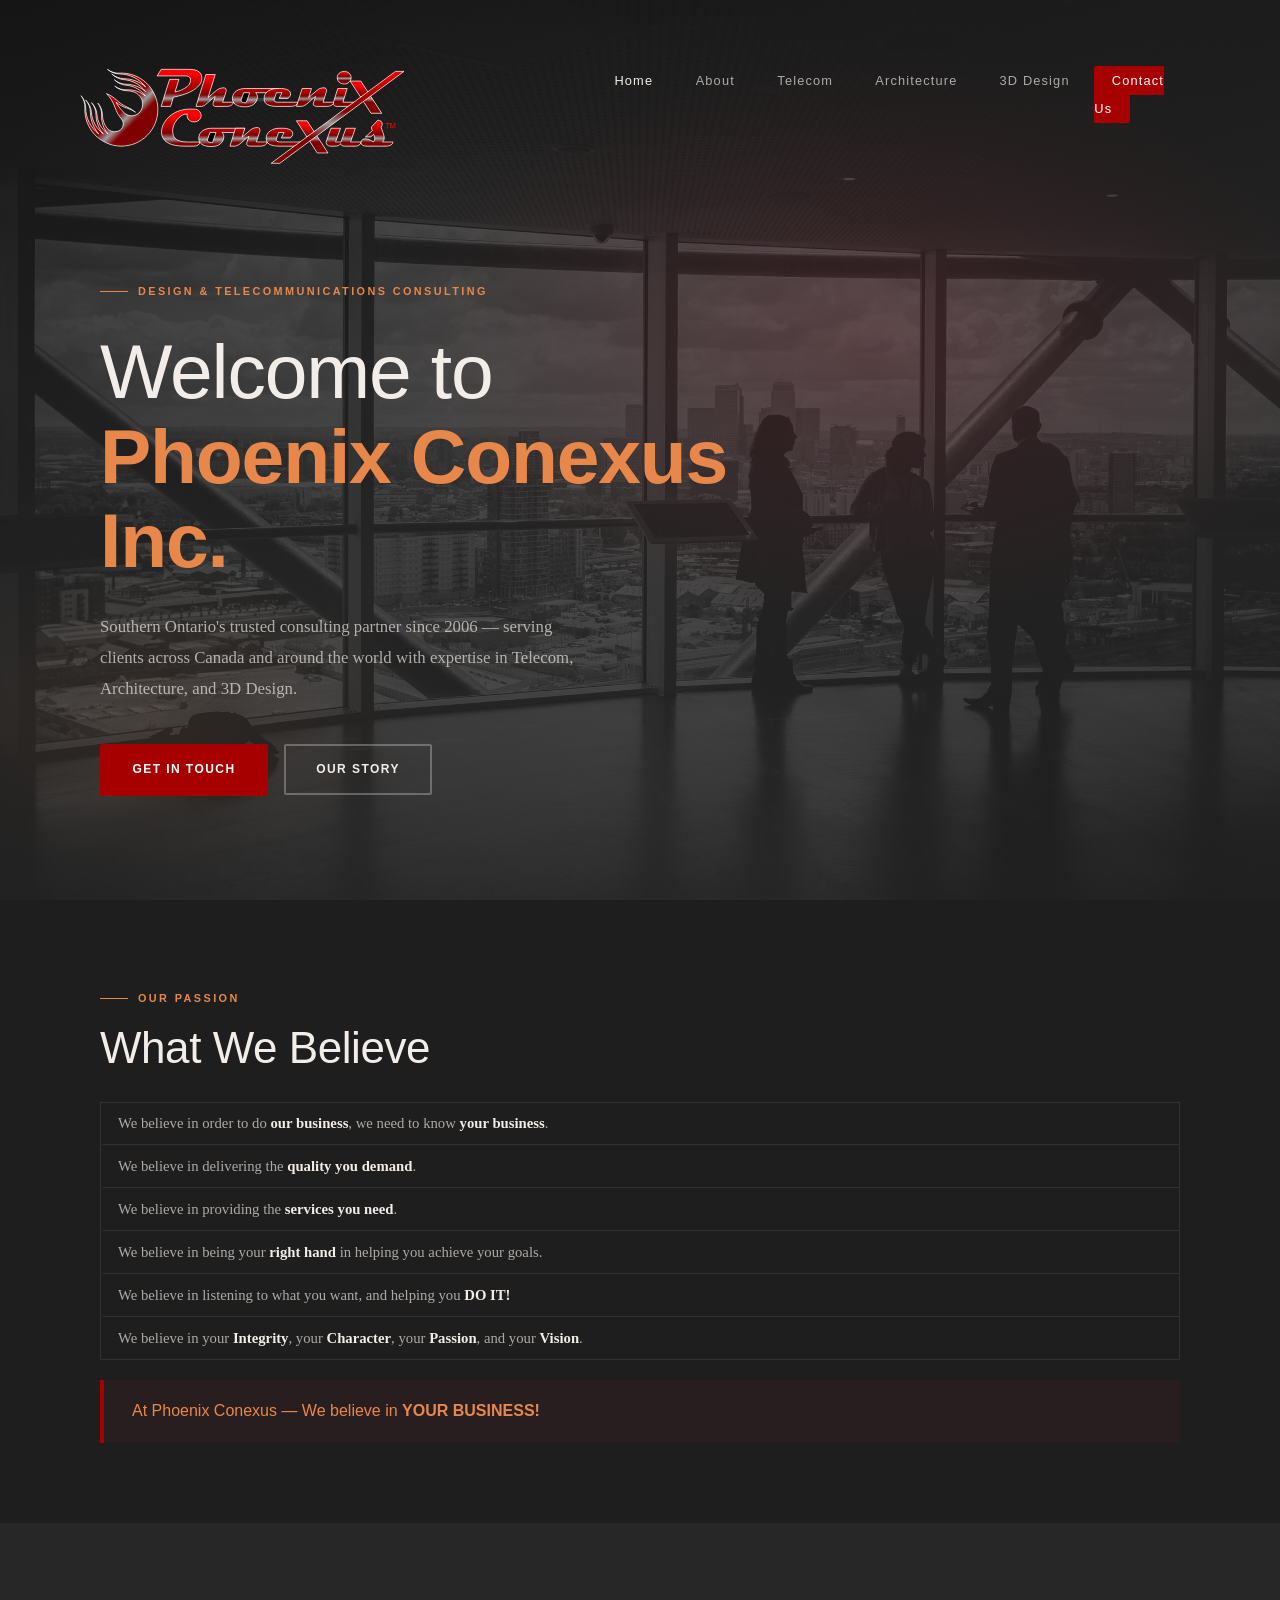
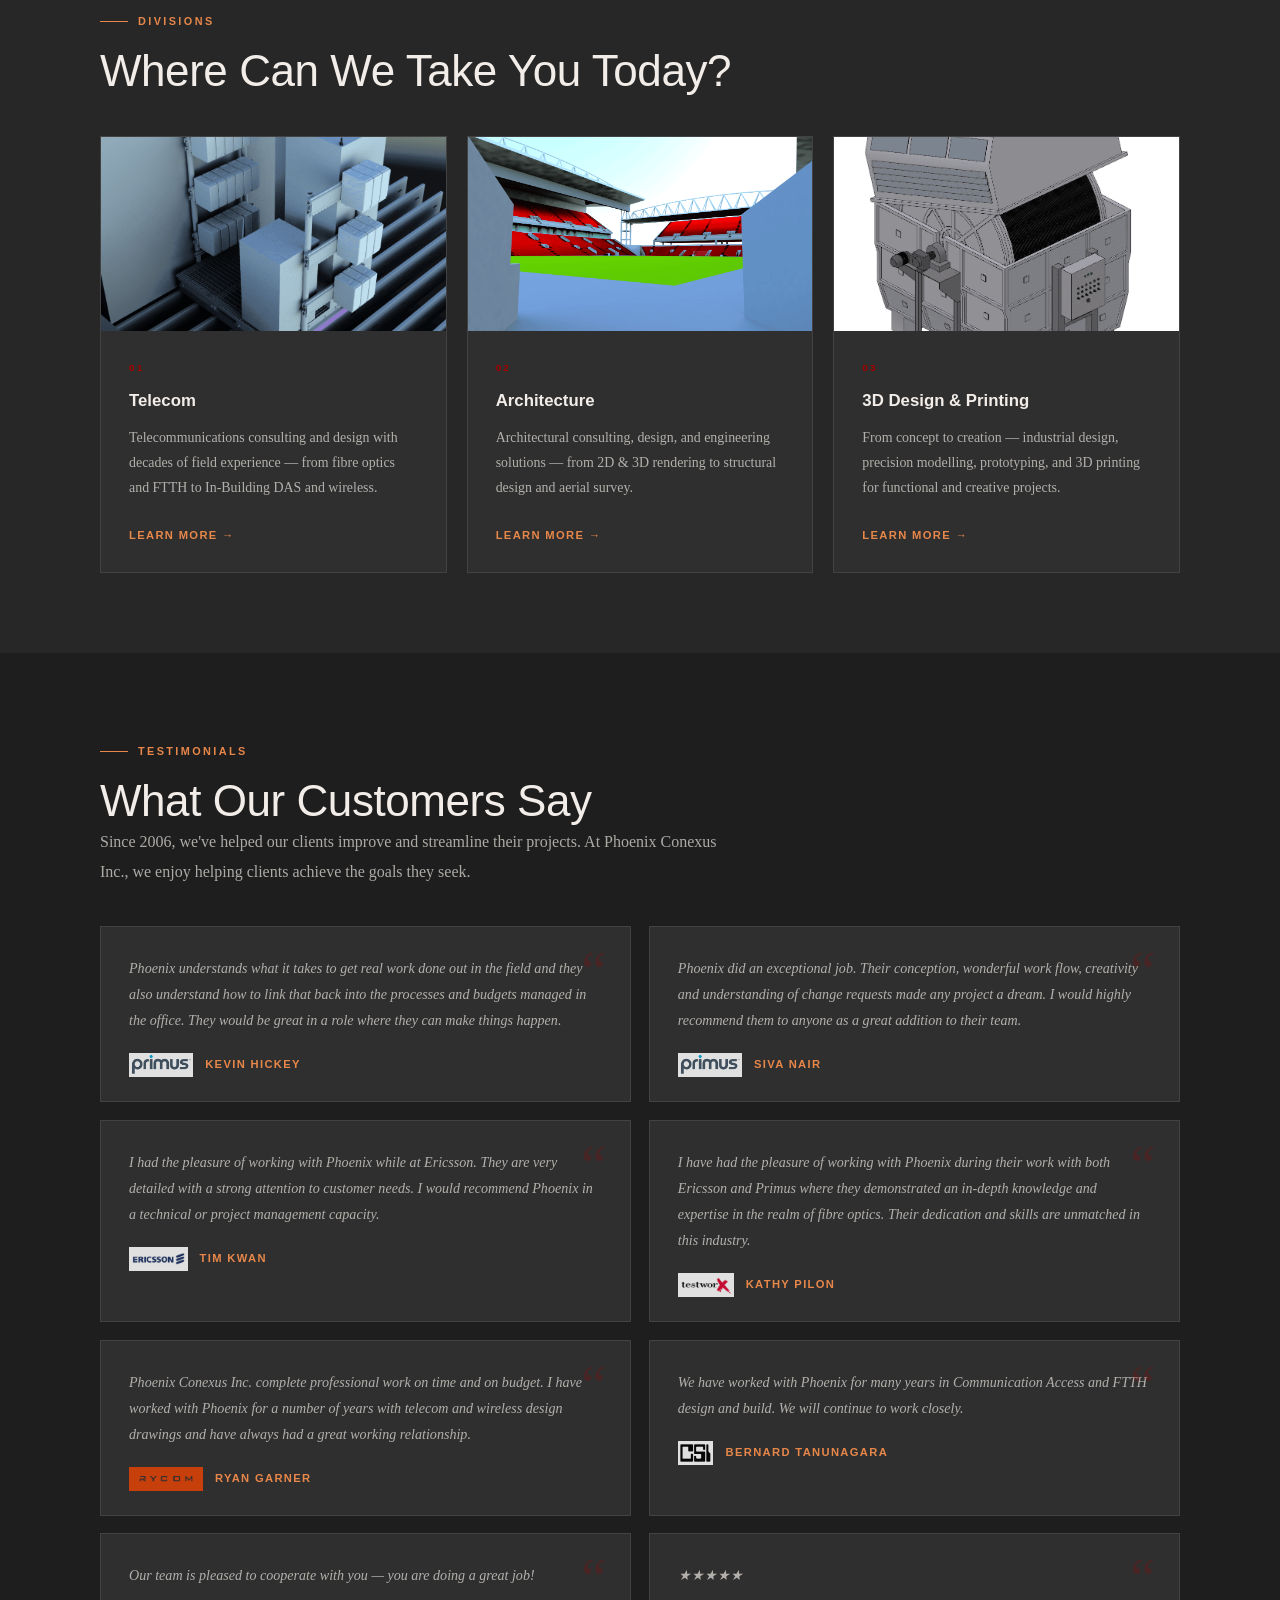
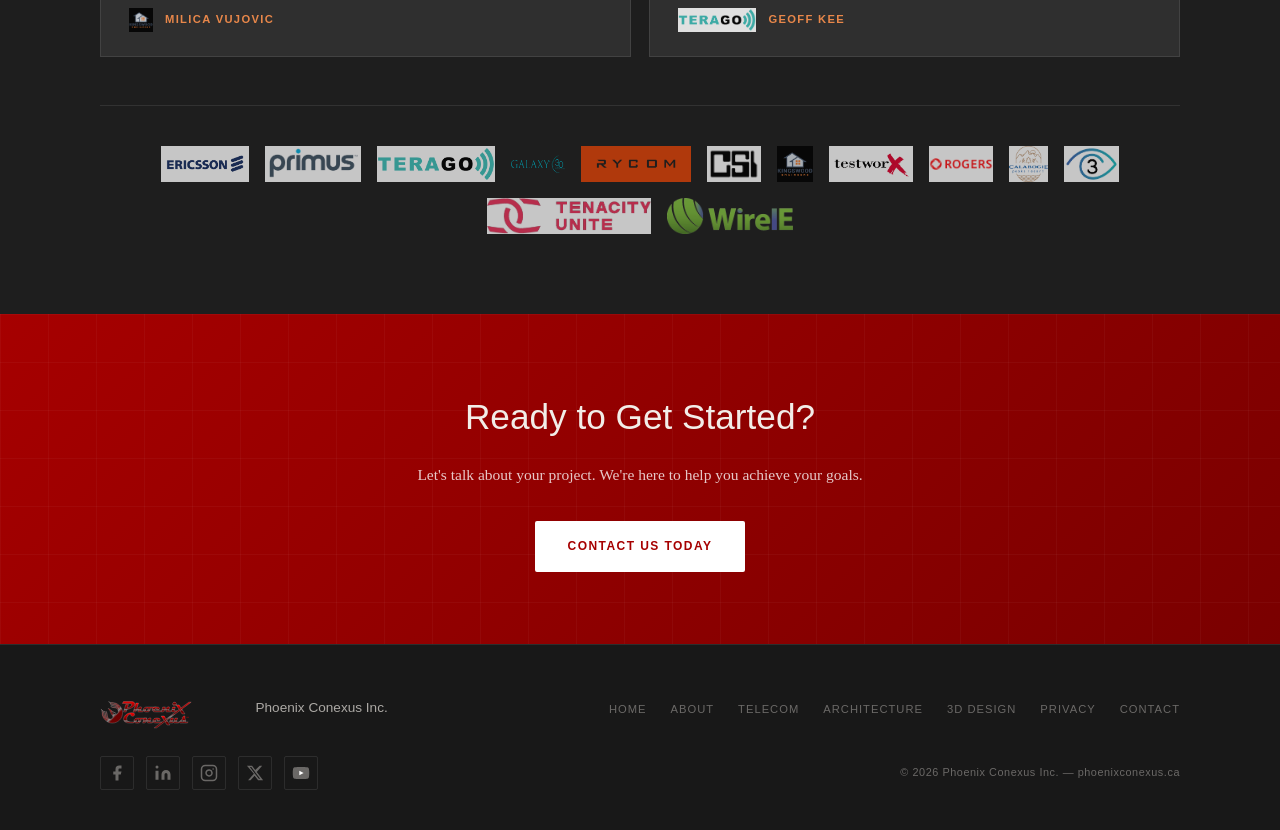
<file: index.html>
<!DOCTYPE html>
<html lang="en">
<head>
  <meta charset="UTF-8">
  <meta name="viewport" content="width=device-width, initial-scale=1.0">
  <title>Home — Phoenix Conexus Inc.</title>
  <meta name="description" content="Phoenix Conexus Inc. — Design & Telecommunications Consulting based in Southern Ontario. Serving clients across Canada and around the world since 2006.">
  <link rel="canonical" href="https://phoenixconexus.ca/">
  <!-- Open Graph -->
  <meta property="og:type"        content="website">
  <meta property="og:url"         content="https://phoenixconexus.ca/">
  <meta property="og:title"       content="Home — Phoenix Conexus Inc.">
  <meta property="og:description" content="Phoenix Conexus Inc. — Design & Telecommunications Consulting based in Southern Ontario. Serving clients across Canada and around the world since 2006.">
  <meta property="og:image"       content="https://phoenixconexus.ca/Graphics/Hero/office-window.jpg">
  <meta property="og:site_name"   content="Phoenix Conexus Inc.">
  <!-- Twitter Card -->
  <meta name="twitter:card"        content="summary_large_image">
  <meta name="twitter:title"       content="Home — Phoenix Conexus Inc.">
  <meta name="twitter:description" content="Phoenix Conexus Inc. — Design & Telecommunications Consulting based in Southern Ontario. Serving clients across Canada and around the world since 2006.">
  <meta name="twitter:image"       content="https://phoenixconexus.ca/Graphics/Hero/office-window.jpg">
  <meta name="robots" content="index, follow">
  <link rel="icon" type="image/png" href="Graphics/Favicon_PhoenixConexus.png">
  <link rel="preconnect" href="https://fonts.googleapis.com">
  <link rel="preconnect" href="https://fonts.gstatic.com" crossorigin>
  <link rel="preload" href="https://fonts.googleapis.com/css2?family=Montserrat:wght@300;400;500;600;700&family=Arvo:ital,wght@0,400;0,700;1,400&display=swap" as="style" onload="this.onload=null;this.rel="stylesheet"">
<noscript><link href="https://fonts.googleapis.com/css2?family=Montserrat:wght@300;400;500;600;700&family=Arvo:ital,wght@0,400;0,700;1,400&display=swap" rel="stylesheet"></noscript>
  <link rel="stylesheet" href="style.css">
  <script async src="https://www.googletagmanager.com/gtag/js?id=G-WYHHS49H1V"></script>
  <script>window.dataLayer=window.dataLayer||[];function gtag(){dataLayer.push(arguments);}gtag('js',new Date());gtag('config','G-WYHHS49H1V');</script>
  <style>
    /* Index-specific nav overrides */
    .nav-inner { padding: 0; max-width: 100%; margin: 0; padding-left: var(--pad); padding-right: var(--pad); }
    .nav-brand { margin-right: auto; }
    .nav-brand img { height: 168px; filter: brightness(1.2); }
    #nav.scrolled .nav-brand img { height: 94px; }
    #nav.scrolled { height: 104px; }
    .nav-inner { overflow: visible; }
    :root { --nav-h: 188px; }
    .nav-links { gap: 0.5rem; margin-left: auto; }
    .nav-links a { font-size: 0.8rem; padding: 0.5rem 1.1rem; letter-spacing: 0.09em; }
    .hero {
      min-height: 100vh;
      display: flex;
      align-items: center;
      position: relative;
      overflow: hidden;
      padding: calc(var(--nav-h) + 70px) var(--pad) 90px;
    }
    .hero-bg {
      position: absolute; inset: 0;
      background:
        radial-gradient(ellipse 65% 55% at 68% 38%, rgba(211,32,52,0.13) 0%, transparent 58%),
        radial-gradient(ellipse 40% 35% at 12% 80%, rgba(232,135,74,0.07) 0%, transparent 50%),
        linear-gradient(165deg, #161616 0%, #272727 55%, #222 100%);
    }
    .hero-bg-img {
      position: absolute; inset: 0;
      background-image: url('Graphics/Hero/office-window.jpg');
      background-size: cover;
      background-position: center;
      opacity: 0.18;
      mix-blend-mode: luminosity;
    }
    .hero-content {
      position: relative;
      max-width: var(--max-w);
      margin: 0 auto;
      width: 100%;
    }
    .hero-tag {
      display: inline-flex;
      align-items: center;
      gap: 10px;
      font-family: 'Montserrat', sans-serif;
      font-size: 0.68rem;
      font-weight: 600;
      letter-spacing: 0.22em;
      text-transform: uppercase;
      color: var(--orange);
      margin-bottom: 1.75rem;
      opacity: 0;
      animation: fadeUp 0.7s 0.15s forwards;
    }
    .hero-tag::before { content:''; width:28px; height:1px; background:var(--orange); }
    .hero-h1 {
      font-family: 'Montserrat', sans-serif;
      font-size: clamp(2.6rem, 6vw, 5rem);
      font-weight: 300;
      line-height: 1.1;
      letter-spacing: -0.015em;
      margin-bottom: 1.75rem;
      max-width: 700px;
      opacity: 0;
      animation: fadeUp 0.7s 0.3s forwards;
    }
    .hero-h1 strong { font-weight:700; color:var(--orange); }
    .hero-body {
      font-size: 1.05rem;
      color: var(--muted);
      max-width: 500px;
      line-height: 1.85;
      margin-bottom: 2.5rem;
      opacity: 0;
      animation: fadeUp 0.7s 0.45s forwards;
    }
    .hero-actions {
      display: flex;
      gap: 1rem;
      flex-wrap: wrap;
      opacity: 0;
      animation: fadeUp 0.7s 0.6s forwards;
    }
  </style>
  <script type="application/ld+json">
  {
    "@context": "https://schema.org",
    "@type": "ProfessionalService",
    "name": "Phoenix Conexus Inc.",
    "url": "https://phoenixconexus.ca",
    "logo": "https://phoenixconexus.ca/Graphics/Logo_PhoenixConexus.svg",
    "description": "Design & Telecommunications Consulting firm based in Southern Ontario, Canada. Three divisions: Telecom, Architecture, and 3D Design & Printing.",
    "foundingDate": "2006",
    "areaServed": ["Canada", "International"],
    "address": {
      "@type": "PostalAddress",
      "addressRegion": "Ontario",
      "addressCountry": "CA"
    },
    "sameAs": [
      "https://www.facebook.com/phoenixconexus",
      "https://www.linkedin.com/company/phoenix-enterprises-inc",
      "https://www.instagram.com/pci.phnx/",
      "https://x.com/gtan2589",
      "https://www.youtube.com/user/PhoenixProEntInc"
    ],
    "hasOfferCatalog": {
      "@type": "OfferCatalog",
      "name": "Consulting Services",
      "itemListElement": [
        {"@type": "Offer", "itemOffered": {"@type": "Service", "name": "Telecommunications Consulting"}},
        {"@type": "Offer", "itemOffered": {"@type": "Service", "name": "Architectural Consulting"}},
        {"@type": "Offer", "itemOffered": {"@type": "Service", "name": "3D Design & Printing"}}
      ]
    }
  }
  </script>
</head>
<body>

<nav id="nav">
  <div class="nav-inner">
    <a href="index.html" class="nav-brand">
      <img src="Graphics/Logo_PhoenixConexus.svg" alt="Phoenix Conexus Inc.">
    </a>
    <ul class="nav-links" id="navLinks">
      <li><a href="index.html" class="active">Home</a></li>
      <li><a href="about.html">About</a></li>
      <li><a href="telecom.html">Telecom</a></li>
      <li><a href="architecture.html">Architecture</a></li>
      <li><a href="3d-design.html">3D Design</a></li>
      <li class="cta"><a href="contact.html">Contact Us</a></li>
    </ul>
    <button class="nav-burger" id="burger" aria-label="Menu"><span></span><span></span><span></span></button>
  </div>
</nav>

<!-- HERO -->
<div class="hero">
  <div class="hero-bg"></div>
  <div class="hero-bg-img"></div>
  <div class="hero-content">
    <div class="hero-tag">Design &amp; Telecommunications Consulting</div>
    <h1 class="hero-h1">Welcome to<br><strong>Phoenix Conexus Inc.</strong></h1>
    <p class="hero-body">Southern Ontario's trusted consulting partner since 2006 — serving clients across Canada and around the world with expertise in Telecom, Architecture, and 3D Design.</p>
    <div class="hero-actions">
      <a href="contact.html" class="btn btn-red">Get In Touch</a>
      <a href="about.html" class="btn btn-ghost">Our Story</a>
    </div>
  </div>
</div>

<!-- OUR PASSION -->
<section class="section section-alt">
  <div class="section-inner">
    <div class="label reveal">Our Passion</div>
    <h2 class="heading reveal" style="margin-bottom:1.75rem;">What We Believe</h2>
    <div class="reveal">
      <div class="beliefs-grid" style="grid-template-columns:1fr;">
        <div class="belief" style="padding:0.55rem 0.875rem; border-right:none; border-bottom:1px solid var(--border);"><p>We believe in order to do <strong>our business</strong>, we need to know <strong>your business</strong>.</p></div>
        <div class="belief" style="padding:0.55rem 0.875rem; border-right:none; border-bottom:1px solid var(--border);"><p>We believe in delivering the <strong>quality you demand</strong>.</p></div>
        <div class="belief" style="padding:0.55rem 0.875rem; border-right:none; border-bottom:1px solid var(--border);"><p>We believe in providing the <strong>services you need</strong>.</p></div>
        <div class="belief" style="padding:0.55rem 0.875rem; border-right:none; border-bottom:1px solid var(--border);"><p>We believe in being your <strong>right hand</strong> in helping you achieve your goals.</p></div>
        <div class="belief" style="padding:0.55rem 0.875rem; border-right:none; border-bottom:1px solid var(--border);"><p>We believe in listening to what you want, and helping you <strong>DO IT!</strong></p></div>
        <div class="belief" style="padding:0.55rem 0.875rem; border-right:none; border-bottom:none;"><p>We believe in your <strong>Integrity</strong>, your <strong>Character</strong>, your <strong>Passion</strong>, and your <strong>Vision</strong>.</p></div>
      </div>
      <div class="belief-tagline">At Phoenix Conexus — We believe in <strong>YOUR BUSINESS!</strong></div>
    </div>
  </div>
</section>

<!-- DIVISIONS -->
<section class="section">
  <div class="section-inner">
    <div class="label reveal">Divisions</div>
    <h2 class="heading reveal">Where Can We Take You Today?</h2>
    <div class="services-grid">
      <a href="telecom.html" class="scard reveal">
        <div class="scard-img">
          <img src="Graphics/Home/Telecom_Title_Rack2.png" alt="Telecom Division">
        </div>
        <div class="scard-body">
          <div class="scard-num">01</div>
          <div class="scard-title">Telecom</div>
          <p class="scard-desc">Telecommunications consulting and design with decades of field experience — from fibre optics and FTTH to In-Building DAS and wireless.</p>
          <span class="scard-link">Learn More →</span>
        </div>
      </a>
      <a href="architecture.html" class="scard reveal">
        <div class="scard-img">
          <img src="Graphics/Home/Architecture_Title_BMO-3D-5-png.png" alt="Architecture Division">
        </div>
        <div class="scard-body">
          <div class="scard-num">02</div>
          <div class="scard-title">Architecture</div>
          <p class="scard-desc">Architectural consulting, design, and engineering solutions — from 2D & 3D rendering to structural design and aerial survey.</p>
          <span class="scard-link">Learn More →</span>
        </div>
      </a>
      <a href="3d-design.html" class="scard reveal">
        <div class="scard-img">
          <img src="Graphics/Home/3D Design_Title_Miranda.png" alt="3D Design Division">
        </div>
        <div class="scard-body">
          <div class="scard-num">03</div>
          <div class="scard-title">3D Design &amp; Printing</div>
          <p class="scard-desc">From concept to creation — industrial design, precision modelling, prototyping, and 3D printing for functional and creative projects.</p>
          <span class="scard-link">Learn More →</span>
        </div>
      </a>
    </div>
  </div>
</section>

<!-- TESTIMONIALS -->
<section class="section section-alt">
  <div class="section-inner">
    <div class="label reveal">Testimonials</div>
    <h2 class="heading reveal">What Our Customers Say</h2>
    <p class="lead reveal" style="margin-bottom:2.5rem;">Since 2006, we've helped our clients improve and streamline their projects. At Phoenix Conexus Inc., we enjoy helping clients achieve the goals they seek.</p>
    <div class="tgrid">
      <div class="tcard reveal"><div class="tcard-mark">&ldquo;</div><p class="tcard-body">Phoenix understands what it takes to get real work done out in the field and they also understand how to link that back into the processes and budgets managed in the office. They would be great in a role where they can make things happen.</p><div class="tcard-footer"><img src="Graphics/Testimonials/Logo_Primus.png" alt="Primus"><span class="tcard-author">Kevin Hickey</span></div></div>
      <div class="tcard reveal"><div class="tcard-mark">&ldquo;</div><p class="tcard-body">Phoenix did an exceptional job. Their conception, wonderful work flow, creativity and understanding of change requests made any project a dream. I would highly recommend them to anyone as a great addition to their team.</p><div class="tcard-footer"><img src="Graphics/Testimonials/Logo_Primus.png" alt="Primus"><span class="tcard-author">Siva Nair</span></div></div>
      <div class="tcard reveal"><div class="tcard-mark">&ldquo;</div><p class="tcard-body">I had the pleasure of working with Phoenix while at Ericsson. They are very detailed with a strong attention to customer needs. I would recommend Phoenix in a technical or project management capacity.</p><div class="tcard-footer"><img src="Graphics/Testimonials/Logo_ericsson.png" alt="Ericsson"><span class="tcard-author">Tim Kwan</span></div></div>
      <div class="tcard reveal"><div class="tcard-mark">&ldquo;</div><p class="tcard-body">I have had the pleasure of working with Phoenix during their work with both Ericsson and Primus where they demonstrated an in-depth knowledge and expertise in the realm of fibre optics. Their dedication and skills are unmatched in this industry.</p><div class="tcard-footer"><img src="Graphics/Testimonials/Logo_testworx.png" alt="Testworx"><span class="tcard-author">Kathy Pilon</span></div></div>
      <div class="tcard reveal"><div class="tcard-mark">&ldquo;</div><p class="tcard-body">Phoenix Conexus Inc. complete professional work on time and on budget. I have worked with Phoenix for a number of years with telecom and wireless design drawings and have always had a great working relationship.</p><div class="tcard-footer"><img src="Graphics/Testimonials/Logo_RYCOM.png" alt="RYCOM"><span class="tcard-author">Ryan Garner</span></div></div>
      <div class="tcard reveal"><div class="tcard-mark">&ldquo;</div><p class="tcard-body">We have worked with Phoenix for many years in Communication Access and FTTH design and build. We will continue to work closely.</p><div class="tcard-footer"><img src="Graphics/Testimonials/Logo_Comm-Struction.png" alt="Comm-Struction"><span class="tcard-author">Bernard Tanunagara</span></div></div>
      <div class="tcard reveal"><div class="tcard-mark">&ldquo;</div><p class="tcard-body">Our team is pleased to cooperate with you — you are doing a great job!</p><div class="tcard-footer"><img src="Graphics/Testimonials/Logo_Kingswood Eng.png" alt="Kingswood Engineering"><span class="tcard-author">Milica Vujovic</span></div></div>
      <div class="tcard reveal"><div class="tcard-mark">&ldquo;</div><p class="tcard-body">&#9733;&#9733;&#9733;&#9733;&#9733;</p><div class="tcard-footer"><img src="Graphics/Testimonials/Logo_TeraGo.png" alt="TeraGo"><span class="tcard-author">Geoff Kee</span></div></div>
    </div>
    <div class="logo-strip reveal">
      <img src="Graphics/Testimonials/Logo_ericsson.png" alt="Ericsson">
      <img src="Graphics/Testimonials/Logo_Primus.png" alt="Primus">
      <img src="Graphics/Testimonials/Logo_TeraGo.png" alt="TeraGo">
      <img src="Graphics/Testimonials/Galaxy-Broadband-360-Logo-400x270-1.png" alt="Galaxy Broadband">
      <img src="Graphics/Testimonials/Logo_RYCOM.png" alt="RYCOM">
      <img src="Graphics/Testimonials/Logo_Comm-Struction.png" alt="Comm-Struction">
      <img src="Graphics/Testimonials/Logo_Kingswood Eng.png" alt="Kingswood Engineering">
      <img src="Graphics/Testimonials/Logo_testworx.png" alt="Testworx">
      <img src="Graphics/Testimonials/Logo_Rogers.png" alt="Rogers">
      <img src="Graphics/Testimonials/Logo_Calabogie Peaks.png" alt="Calabogie Peaks">
      <img src="Graphics/Testimonials/Logo_C3 Solutions.png" alt="C3 Solutions">
      <img src="Graphics/Testimonials/Logo_Tenacity.png" alt="Tenacity">
      <img src="Graphics/Testimonials/Logo_WireIE.png" alt="WireIE">
    </div>
  </div>
</section>

<!-- CTA -->
<div class="cta-band">
  <div class="cta-band-inner">
    <h2>Ready to Get Started?</h2>
    <p>Let's talk about your project. We're here to help you achieve your goals.</p>
    <a href="contact.html" class="btn btn-white">Contact Us Today</a>
  </div>
</div>

<footer>
  <div class="footer-inner">
    <div class="footer-brand">
      <img src="Graphics/Logo_PhoenixConexus.svg" alt="Phoenix Conexus Inc.">
      <span>Phoenix Conexus Inc.</span>
    </div>
    <ul class="footer-nav">
      <li><a href="index.html">Home</a></li>
      <li><a href="about.html">About</a></li>
      <li><a href="telecom.html">Telecom</a></li>
      <li><a href="architecture.html">Architecture</a></li>
      <li><a href="3d-design.html">3D Design</a></li>
      <li><a href="privacy.html">Privacy</a></li>
      <li><a href="contact.html">Contact</a></li>
    </ul>
    <div class="footer-social">
      <a href="https://www.facebook.com/phoenixconexus" target="_blank" rel="noopener" aria-label="Facebook">
        <svg xmlns="http://www.w3.org/2000/svg" width="18" height="18" viewBox="0 0 24 24" fill="currentColor"><path d="M18 2h-3a5 5 0 0 0-5 5v3H7v4h3v8h4v-8h3l1-4h-4V7a1 1 0 0 1 1-1h3z"/></svg>
      </a>
      <a href="https://www.linkedin.com/company/phoenix-enterprises-inc" target="_blank" rel="noopener" aria-label="LinkedIn">
        <svg xmlns="http://www.w3.org/2000/svg" width="18" height="18" viewBox="0 0 24 24" fill="currentColor"><path d="M16 8a6 6 0 0 1 6 6v7h-4v-7a2 2 0 0 0-2-2 2 2 0 0 0-2 2v7h-4v-7a6 6 0 0 1 6-6zM2 9h4v12H2z"/><circle cx="4" cy="4" r="2"/></svg>
      </a>
      <a href="https://www.instagram.com/pci.phnx/" target="_blank" rel="noopener" aria-label="Instagram">
        <svg xmlns="http://www.w3.org/2000/svg" width="18" height="18" viewBox="0 0 24 24" fill="none" stroke="currentColor" stroke-width="2" stroke-linecap="round" stroke-linejoin="round"><rect x="2" y="2" width="20" height="20" rx="5" ry="5"/><path d="M16 11.37A4 4 0 1 1 12.63 8 4 4 0 0 1 16 11.37z"/><line x1="17.5" y1="6.5" x2="17.51" y2="6.5"/></svg>
      </a>
      <a href="https://x.com/gtan2589" target="_blank" rel="noopener" aria-label="X">
        <svg xmlns="http://www.w3.org/2000/svg" width="18" height="18" viewBox="0 0 24 24" fill="currentColor"><path d="M18.244 2.25h3.308l-7.227 8.26 8.502 11.24H16.17l-4.714-6.231-5.401 6.231H2.744l7.73-8.835L1.254 2.25H8.08l4.259 5.632L18.244 2.25zm-1.161 17.52h1.833L7.084 4.126H5.117L17.083 19.77z"/></svg>
      </a>
      <a href="https://www.youtube.com/user/PhoenixProEntInc" target="_blank" rel="noopener" aria-label="YouTube">
        <svg xmlns="http://www.w3.org/2000/svg" width="18" height="18" viewBox="0 0 24 24" fill="currentColor"><path d="M22.54 6.42a2.78 2.78 0 0 0-1.95-1.96C18.88 4 12 4 12 4s-6.88 0-8.59.46a2.78 2.78 0 0 0-1.95 1.96A29 29 0 0 0 1 12a29 29 0 0 0 .46 5.58A2.78 2.78 0 0 0 3.41 19.6C5.12 20 12 20 12 20s6.88 0 8.59-.46a2.78 2.78 0 0 0 1.95-1.96A29 29 0 0 0 23 12a29 29 0 0 0-.46-5.58z"/><polygon points="9.75 15.02 15.5 12 9.75 8.98 9.75 15.02" fill="white"/></svg>
      </a>
    </div>
    <p class="footer-copy">© 2026 Phoenix Conexus Inc. — phoenixconexus.ca</p>
  </div>
</footer>

<script>
  const nav = document.getElementById('nav');
  window.addEventListener('scroll', () => nav.classList.toggle('scrolled', scrollY > 40), {passive:true});
  document.getElementById('burger').addEventListener('click', () => document.getElementById('navLinks').classList.toggle('open'));
  const io = new IntersectionObserver((entries) => {
    entries.forEach((e,i) => { if(e.isIntersecting){ setTimeout(()=>e.target.classList.add('in'), i*70); io.unobserve(e.target); }});
  }, {threshold:0.08});
  document.querySelectorAll('.reveal').forEach(el => io.observe(el));
</script>
</body>
</html>
</file>
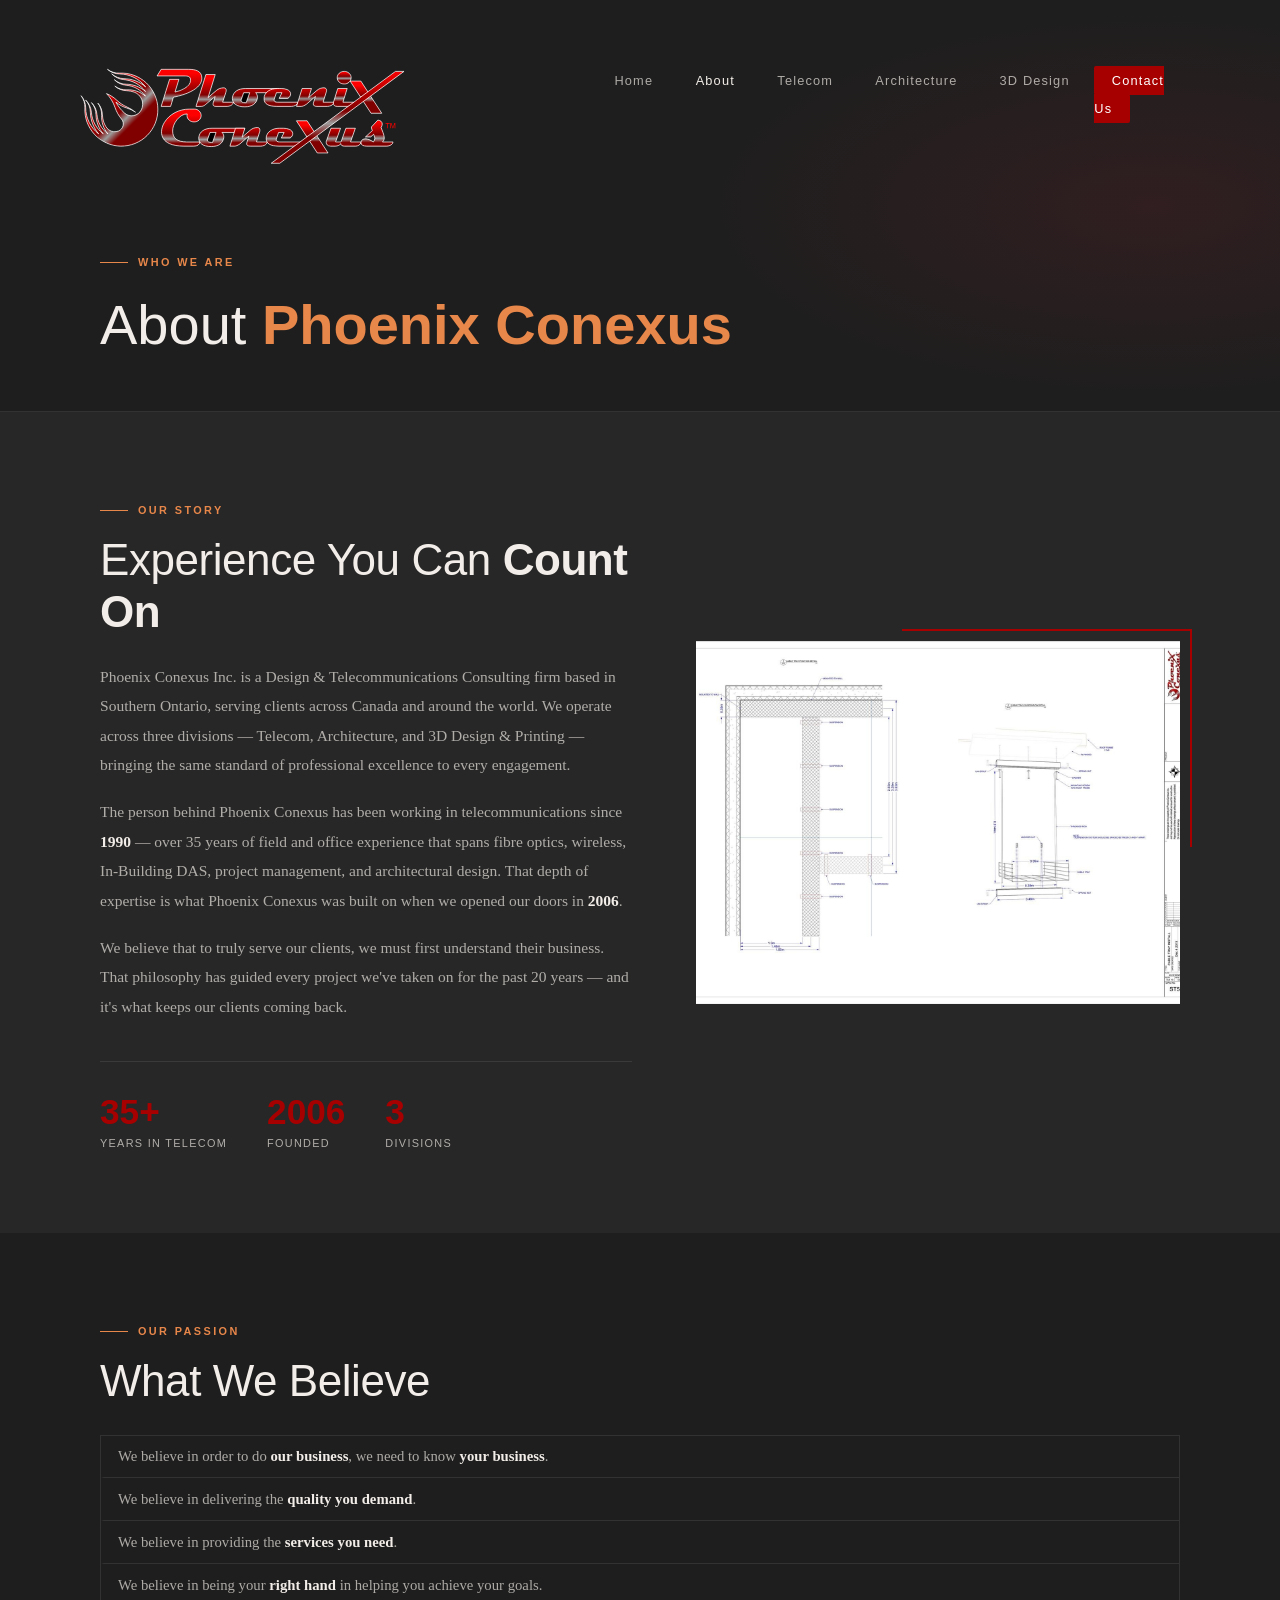
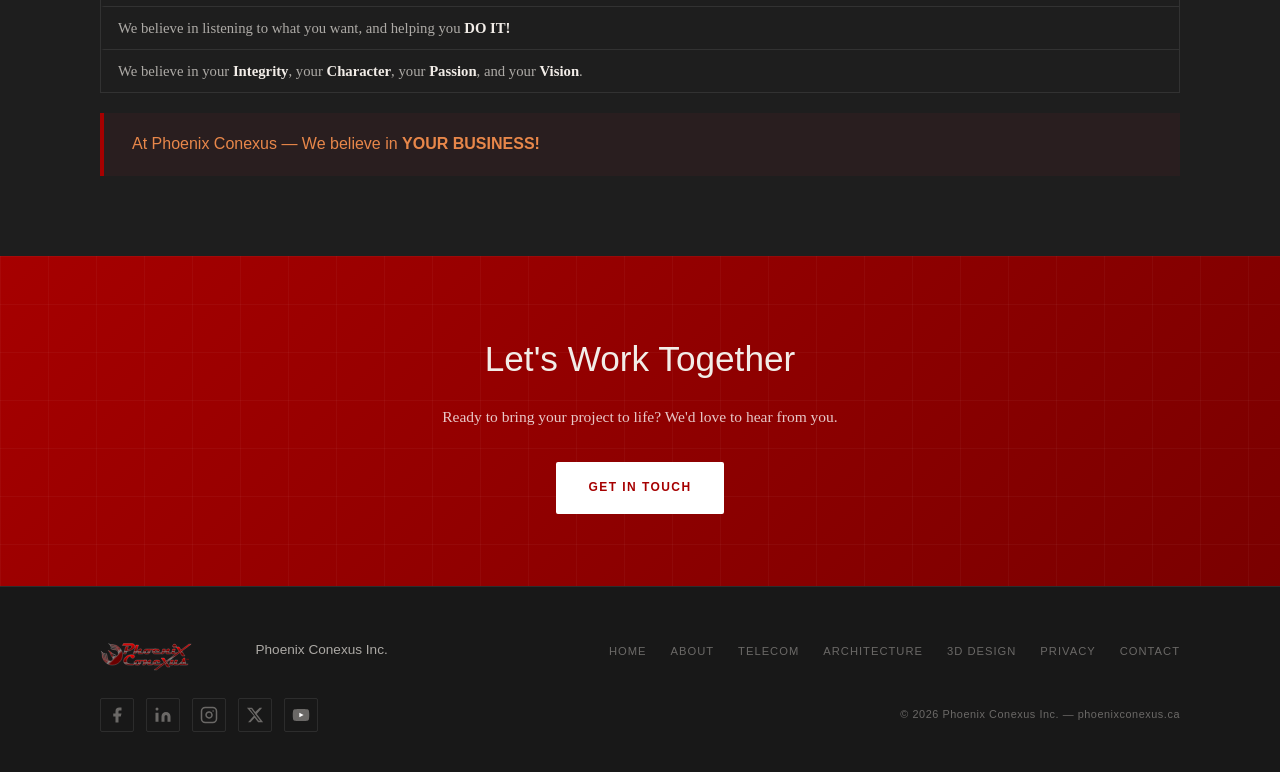
<file: about.html>
<!DOCTYPE html>
<html lang="en">
<head>
  <meta charset="UTF-8">
  <meta name="viewport" content="width=device-width, initial-scale=1.0">
  <title>About — Phoenix Conexus Inc.</title>
  <meta name="description" content="Over 35 years of telecom experience, 20 years in business. Phoenix Conexus Inc. has been delivering exceptional consulting results since 2006.">
  <link rel="canonical" href="https://phoenixconexus.ca/about">
  <!-- Open Graph -->
  <meta property="og:type"        content="website">
  <meta property="og:url"         content="https://phoenixconexus.ca/about">
  <meta property="og:title"       content="About — Phoenix Conexus Inc.">
  <meta property="og:description" content="Over 35 years of telecom experience, 20 years in business. Phoenix Conexus Inc. has been delivering exceptional consulting results since 2006.">
  <meta property="og:image"       content="https://phoenixconexus.ca/Graphics/Hero/office-window.jpg">
  <meta property="og:site_name"   content="Phoenix Conexus Inc.">
  <!-- Twitter Card -->
  <meta name="twitter:card"        content="summary_large_image">
  <meta name="twitter:title"       content="About — Phoenix Conexus Inc.">
  <meta name="twitter:description" content="Over 35 years of telecom experience, 20 years in business. Phoenix Conexus Inc. has been delivering exceptional consulting results since 2006.">
  <meta name="twitter:image"       content="https://phoenixconexus.ca/Graphics/Hero/office-window.jpg">
  <meta name="robots" content="index, follow">
  <link rel="icon" type="image/png" href="Graphics/Favicon_PhoenixConexus.png">
  <link rel="preconnect" href="https://fonts.googleapis.com">
  <link rel="preconnect" href="https://fonts.gstatic.com" crossorigin>
  <link rel="preload" href="https://fonts.googleapis.com/css2?family=Montserrat:wght@300;400;500;600;700&family=Arvo:ital,wght@0,400;0,700;1,400&display=swap" as="style" onload="this.onload=null;this.rel="stylesheet"">
<noscript><link href="https://fonts.googleapis.com/css2?family=Montserrat:wght@300;400;500;600;700&family=Arvo:ital,wght@0,400;0,700;1,400&display=swap" rel="stylesheet"></noscript>
  <link rel="stylesheet" href="style.css">
  <style>
    .nav-inner { padding: 0; max-width: 100%; margin: 0; padding-left: var(--pad); padding-right: var(--pad); }
    .nav-brand { margin-right: auto; }
    .nav-brand img { height: 168px; filter: brightness(1.2); }
    #nav.scrolled .nav-brand img { height: 94px; }
    #nav.scrolled { height: 104px; }
    .nav-inner { overflow: visible; }
    :root { --nav-h: 188px; }
    .nav-links { gap: 0.5rem; margin-left: auto; }
    .nav-links a { font-size: 0.8rem; padding: 0.5rem 1.1rem; letter-spacing: 0.09em; }
      .footer-brand img { height: 47px; }
  </style>
  <script async src="https://www.googletagmanager.com/gtag/js?id=G-WYHHS49H1V"></script>
  <script>window.dataLayer=window.dataLayer||[];function gtag(){dataLayer.push(arguments);}gtag('js',new Date());gtag('config','G-WYHHS49H1V');</script>
</head>
<body>

<nav id="nav">
  <div class="nav-inner">
    <a href="index.html" class="nav-brand">
      <img src="Graphics/Logo_PhoenixConexus.svg" alt="Phoenix Conexus Inc.">
    </a>
    <ul class="nav-links" id="navLinks">
      <li><a href="index.html">Home</a></li>
      <li><a href="about.html" class="active">About</a></li>
      <li><a href="telecom.html">Telecom</a></li>
      <li><a href="architecture.html">Architecture</a></li>
      <li><a href="3d-design.html">3D Design</a></li>
      <li class="cta"><a href="contact.html">Contact Us</a></li>
    </ul>
    <button class="nav-burger" id="burger" aria-label="Menu"><span></span><span></span><span></span></button>
  </div>
</nav>

<div class="page-header">
  <div class="page-header-inner">
    <div class="label">Who We Are</div>
    <h1>About <strong>Phoenix Conexus</strong></h1>
  </div>
</div>

<section class="section">
  <div class="section-inner">
    <div class="about-grid">
      <div class="about-body reveal">
        <div class="label">Our Story</div>
        <h2 class="heading" style="margin-bottom:1.5rem;">Experience You Can <strong>Count On</strong></h2>
        <p>Phoenix Conexus Inc. is a Design &amp; Telecommunications Consulting firm based in Southern Ontario, serving clients across Canada and around the world. We operate across three divisions — Telecom, Architecture, and 3D Design &amp; Printing — bringing the same standard of professional excellence to every engagement.</p>
        <p>The person behind Phoenix Conexus has been working in telecommunications since <strong>1990</strong> — over 35 years of field and office experience that spans fibre optics, wireless, In-Building DAS, project management, and architectural design. That depth of expertise is what Phoenix Conexus was built on when we opened our doors in <strong>2006</strong>.</p>
        <p>We believe that to truly serve our clients, we must first understand their business. That philosophy has guided every project we've taken on for the past 20 years — and it's what keeps our clients coming back.</p>
        <div class="stat-row">
          <div class="stat-item">
            <div class="stat-num">35+</div>
            <div class="stat-lbl">Years in Telecom</div>
          </div>
          <div class="stat-item">
            <div class="stat-num">2006</div>
            <div class="stat-lbl">Founded</div>
          </div>
          <div class="stat-item">
            <div class="stat-num">3</div>
            <div class="stat-lbl">Divisions</div>
          </div>
        </div>
      </div>
      <div class="about-img reveal">
        <div class="img-frame" style="aspect-ratio:4/3;">
          <img src="Graphics/Telecom/Project%20Management/Telecom_Project%20Management_20190813-R27_006.jpg" alt="Phoenix Conexus field work">
        </div>
      </div>
    </div>
  </div>
</section>

<section class="section section-alt">
  <div class="section-inner">
    <div class="label reveal">Our Passion</div>
    <h2 class="heading reveal" style="margin-bottom:1.75rem;">What We Believe</h2>
    <div class="reveal">
      <div class="beliefs-grid" style="grid-template-columns:1fr;">
        <div class="belief" style="padding:0.55rem 0.875rem; border-right:none; border-bottom:1px solid var(--border);"><p>We believe in order to do <strong>our business</strong>, we need to know <strong>your business</strong>.</p></div>
        <div class="belief" style="padding:0.55rem 0.875rem; border-right:none; border-bottom:1px solid var(--border);"><p>We believe in delivering the <strong>quality you demand</strong>.</p></div>
        <div class="belief" style="padding:0.55rem 0.875rem; border-right:none; border-bottom:1px solid var(--border);"><p>We believe in providing the <strong>services you need</strong>.</p></div>
        <div class="belief" style="padding:0.55rem 0.875rem; border-right:none; border-bottom:1px solid var(--border);"><p>We believe in being your <strong>right hand</strong> in helping you achieve your goals.</p></div>
        <div class="belief" style="padding:0.55rem 0.875rem; border-right:none; border-bottom:1px solid var(--border);"><p>We believe in listening to what you want, and helping you <strong>DO IT!</strong></p></div>
        <div class="belief" style="padding:0.55rem 0.875rem; border-right:none; border-bottom:none;"><p>We believe in your <strong>Integrity</strong>, your <strong>Character</strong>, your <strong>Passion</strong>, and your <strong>Vision</strong>.</p></div>
      </div>
      <div class="belief-tagline">At Phoenix Conexus — We believe in <strong>YOUR BUSINESS!</strong></div>
    </div>
  </div>
</section>

<div class="cta-band">
  <div class="cta-band-inner">
    <h2>Let's Work Together</h2>
    <p>Ready to bring your project to life? We'd love to hear from you.</p>
    <a href="contact.html" class="btn btn-white">Get In Touch</a>
  </div>
</div>

<footer>
  <div class="footer-inner">
    <div class="footer-brand">
      <img src="Graphics/Logo_PhoenixConexus.svg" alt="Phoenix Conexus Inc.">
      <span>Phoenix Conexus Inc.</span>
    </div>
    <ul class="footer-nav">
      <li><a href="index.html">Home</a></li>
      <li><a href="about.html">About</a></li>
      <li><a href="telecom.html">Telecom</a></li>
      <li><a href="architecture.html">Architecture</a></li>
      <li><a href="3d-design.html">3D Design</a></li>
      <li><a href="privacy.html">Privacy</a></li>
      <li><a href="contact.html">Contact</a></li>
    </ul>
    <div class="footer-social">
      <a href="https://www.facebook.com/phoenixconexus" target="_blank" rel="noopener" aria-label="Facebook">
        <svg xmlns="http://www.w3.org/2000/svg" width="18" height="18" viewBox="0 0 24 24" fill="currentColor"><path d="M18 2h-3a5 5 0 0 0-5 5v3H7v4h3v8h4v-8h3l1-4h-4V7a1 1 0 0 1 1-1h3z"/></svg>
      </a>
      <a href="https://www.linkedin.com/company/phoenix-enterprises-inc" target="_blank" rel="noopener" aria-label="LinkedIn">
        <svg xmlns="http://www.w3.org/2000/svg" width="18" height="18" viewBox="0 0 24 24" fill="currentColor"><path d="M16 8a6 6 0 0 1 6 6v7h-4v-7a2 2 0 0 0-2-2 2 2 0 0 0-2 2v7h-4v-7a6 6 0 0 1 6-6zM2 9h4v12H2z"/><circle cx="4" cy="4" r="2"/></svg>
      </a>
      <a href="https://www.instagram.com/pci.phnx/" target="_blank" rel="noopener" aria-label="Instagram">
        <svg xmlns="http://www.w3.org/2000/svg" width="18" height="18" viewBox="0 0 24 24" fill="none" stroke="currentColor" stroke-width="2" stroke-linecap="round" stroke-linejoin="round"><rect x="2" y="2" width="20" height="20" rx="5" ry="5"/><path d="M16 11.37A4 4 0 1 1 12.63 8 4 4 0 0 1 16 11.37z"/><line x1="17.5" y1="6.5" x2="17.51" y2="6.5"/></svg>
      </a>
      <a href="https://x.com/gtan2589" target="_blank" rel="noopener" aria-label="X">
        <svg xmlns="http://www.w3.org/2000/svg" width="18" height="18" viewBox="0 0 24 24" fill="currentColor"><path d="M18.244 2.25h3.308l-7.227 8.26 8.502 11.24H16.17l-4.714-6.231-5.401 6.231H2.744l7.73-8.835L1.254 2.25H8.08l4.259 5.632L18.244 2.25zm-1.161 17.52h1.833L7.084 4.126H5.117L17.083 19.77z"/></svg>
      </a>
      <a href="https://www.youtube.com/user/PhoenixProEntInc" target="_blank" rel="noopener" aria-label="YouTube">
        <svg xmlns="http://www.w3.org/2000/svg" width="18" height="18" viewBox="0 0 24 24" fill="currentColor"><path d="M22.54 6.42a2.78 2.78 0 0 0-1.95-1.96C18.88 4 12 4 12 4s-6.88 0-8.59.46a2.78 2.78 0 0 0-1.95 1.96A29 29 0 0 0 1 12a29 29 0 0 0 .46 5.58A2.78 2.78 0 0 0 3.41 19.6C5.12 20 12 20 12 20s6.88 0 8.59-.46a2.78 2.78 0 0 0 1.95-1.96A29 29 0 0 0 23 12a29 29 0 0 0-.46-5.58z"/><polygon points="9.75 15.02 15.5 12 9.75 8.98 9.75 15.02" fill="white"/></svg>
      </a>
    </div>
    <p class="footer-copy">© 2026 Phoenix Conexus Inc. — phoenixconexus.ca</p>
  </div>
</footer>

<script>
  const nav = document.getElementById('nav');
  window.addEventListener('scroll', () => nav.classList.toggle('scrolled', scrollY > 40), {passive:true});
  document.getElementById('burger').addEventListener('click', () => document.getElementById('navLinks').classList.toggle('open'));
  const io = new IntersectionObserver((entries) => {
    entries.forEach((e,i) => { if(e.isIntersecting){ setTimeout(()=>e.target.classList.add('in'), i*70); io.unobserve(e.target); }});
  }, {threshold:0.08});
  document.querySelectorAll('.reveal').forEach(el => io.observe(el));
</script>
</body>
</html>
</file>
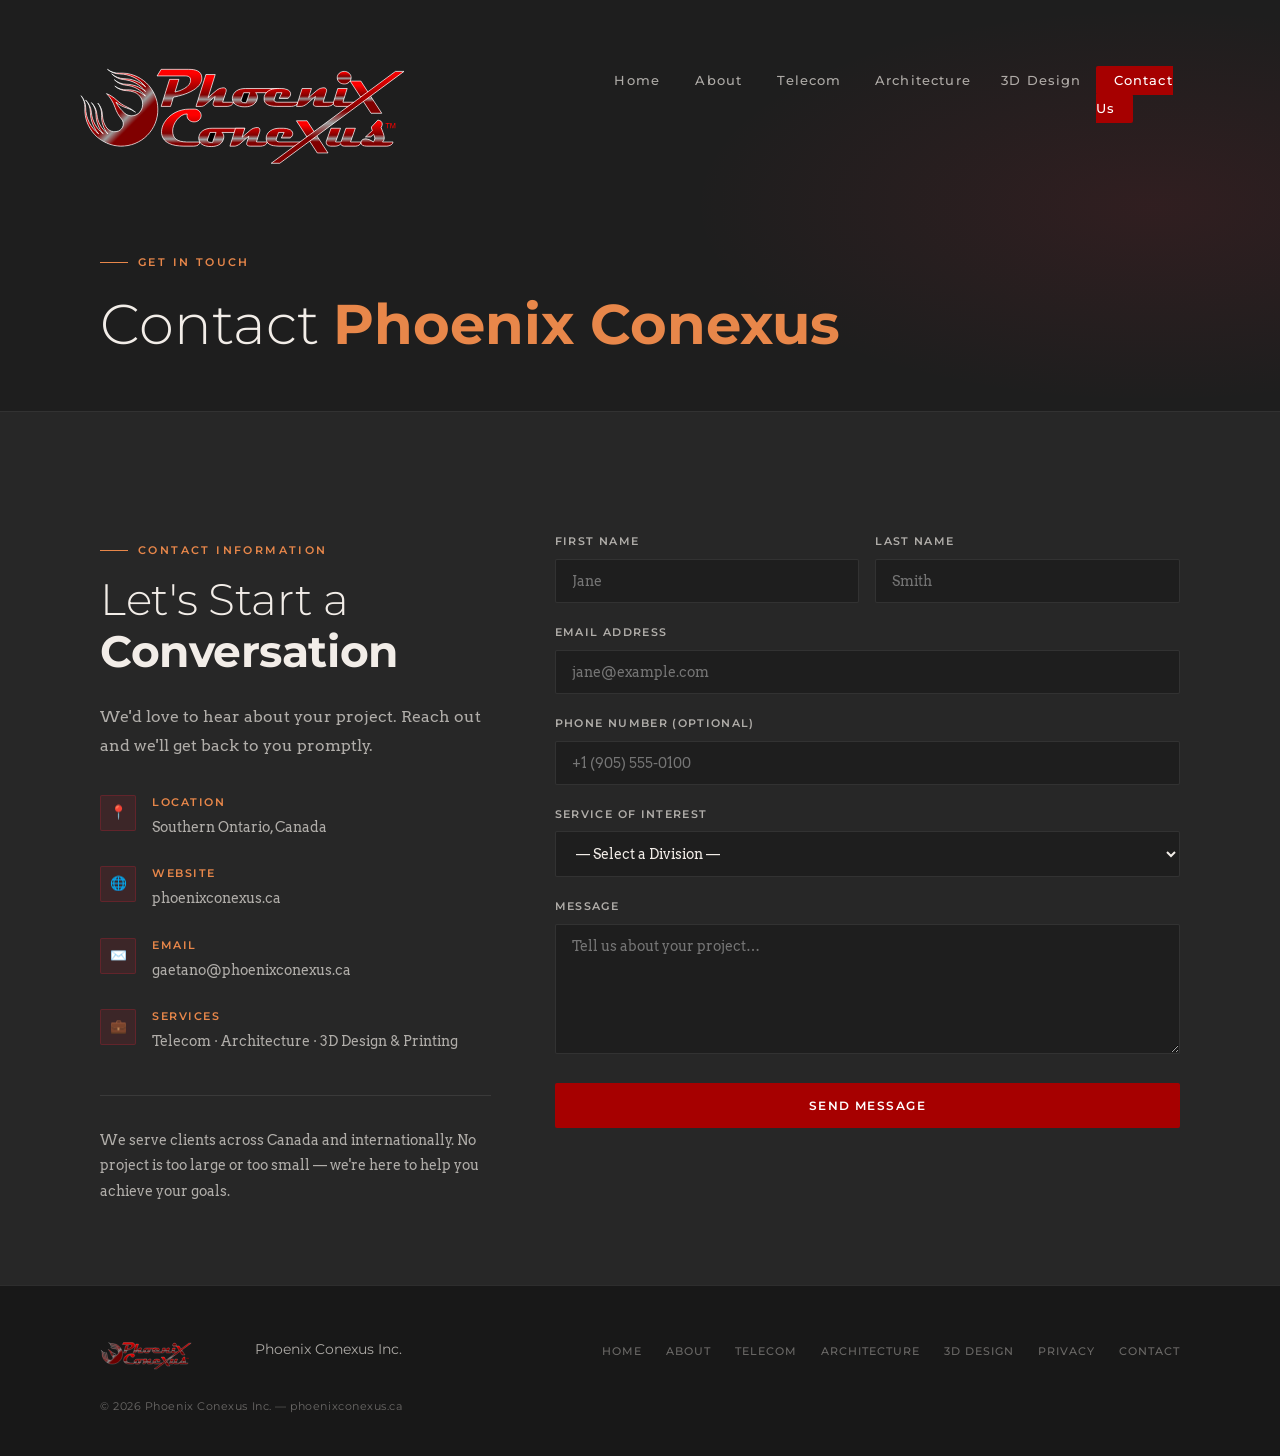
<file: contact.html>
<!DOCTYPE html>
<html lang="en">
<head>
  <meta charset="UTF-8">
  <meta name="viewport" content="width=device-width, initial-scale=1.0">
  <title>Contact — Phoenix Conexus Inc.</title>
  <meta name="description" content="Contact Phoenix Conexus Inc. — Design & Telecommunications Consulting based in Southern Ontario, Canada.">
  <link rel="canonical" href="https://phoenixconexus.ca/contact">
  <!-- Open Graph -->
  <meta property="og:type"        content="website">
  <meta property="og:url"         content="https://phoenixconexus.ca/contact">
  <meta property="og:title"       content="Contact — Phoenix Conexus Inc.">
  <meta property="og:description" content="Contact Phoenix Conexus Inc. — Design & Telecommunications Consulting based in Southern Ontario, Canada.">
  <meta property="og:image"       content="https://phoenixconexus.ca/Graphics/Hero/office-window.jpg">
  <meta property="og:site_name"   content="Phoenix Conexus Inc.">
  <!-- Twitter Card -->
  <meta name="twitter:card"        content="summary_large_image">
  <meta name="twitter:title"       content="Contact — Phoenix Conexus Inc.">
  <meta name="twitter:description" content="Contact Phoenix Conexus Inc. — Design & Telecommunications Consulting based in Southern Ontario, Canada.">
  <meta name="twitter:image"       content="https://phoenixconexus.ca/Graphics/Hero/office-window.jpg">
  <meta name="robots" content="index, follow">
  <link rel="icon" type="image/png" href="Graphics/Favicon_PhoenixConexus.png">
  <link rel="preconnect" href="https://fonts.googleapis.com">
  <link rel="preconnect" href="https://fonts.gstatic.com" crossorigin>
  <link rel="preload" href="https://fonts.googleapis.com/css2?family=Montserrat:wght@300;400;500;600;700&family=Arvo:ital,wght@0,400;0,700;1,400&display=swap" as="style" onload="this.onload=null;this.rel='stylesheet'">
<noscript><link href="https://fonts.googleapis.com/css2?family=Montserrat:wght@300;400;500;600;700&family=Arvo:ital,wght@0,400;0,700;1,400&display=swap" rel="stylesheet"></noscript>
  <link rel="stylesheet" href="style.css">
  <style>
    /* Nav overrides */
    .nav-inner { padding: 0; max-width: 100%; margin: 0; padding-left: var(--pad); padding-right: var(--pad); overflow: visible; }
    .nav-brand { margin-right: auto; }
    .nav-brand img { height: 168px; filter: brightness(1.2); }
    #nav.scrolled .nav-brand img { height: 94px; }
    #nav.scrolled { height: 104px; }
    :root { --nav-h: 188px; }
    .nav-links { gap: 0.5rem; margin-left: auto; }
    .nav-links a { font-size: 0.8rem; padding: 0.5rem 1.1rem; letter-spacing: 0.09em; }
    .footer-brand img { height: 47px; }
  </style>
  <script async src="https://www.googletagmanager.com/gtag/js?id=G-WYHHS49H1V"></script>
  <script>window.dataLayer=window.dataLayer||[];function gtag(){dataLayer.push(arguments);}gtag('js',new Date());gtag('config','G-WYHHS49H1V');</script>
  <style>
    .form-success { display:none; background:rgba(34,197,94,0.08); border:1px solid rgba(34,197,94,0.25); border-left:4px solid #22c55e; padding:1.25rem 1.5rem; color:#86efac; font-family:'Montserrat',sans-serif; font-size:0.88rem; margin-top:1rem; }
    .form-error { display:none; background:rgba(239,68,68,0.08); border:1px solid rgba(239,68,68,0.25); border-left:4px solid #ef4444; padding:1.25rem 1.5rem; color:#fca5a5; font-family:'Montserrat',sans-serif; font-size:0.88rem; margin-top:1rem; }
  </style>
</head>
<body>

<nav id="nav">
  <div class="nav-inner">
    <a href="index.html" class="nav-brand">
      <img src="Graphics/Logo_PhoenixConexus.svg" alt="Phoenix Conexus Inc.">
    </a>
    <ul class="nav-links" id="navLinks">
      <li><a href="index.html">Home</a></li>
      <li><a href="about.html">About</a></li>
      <li><a href="telecom.html">Telecom</a></li>
      <li><a href="architecture.html">Architecture</a></li>
      <li><a href="3d-design.html">3D Design</a></li>
      <li class="cta"><a href="contact.html" class="active">Contact Us</a></li>
    </ul>
    <button class="nav-burger" id="burger" aria-label="Menu"><span></span><span></span><span></span></button>
  </div>
</nav>

<div class="page-header">
  <div class="page-header-inner">
    <div class="label">Get In Touch</div>
    <h1>Contact <strong>Phoenix Conexus</strong></h1>
  </div>
</div>

<section class="section">
  <div class="section-inner">
    <div class="contact-grid">
      <div class="reveal">
        <div class="label">Contact Information</div>
        <h2 class="heading" style="margin-bottom:1.5rem;">Let's Start a <strong>Conversation</strong></h2>
        <p class="lead" style="margin-bottom:2rem;">We'd love to hear about your project. Reach out and we'll get back to you promptly.</p>
        <div class="contact-info-item">
          <div class="contact-info-icon">📍</div>
          <div>
            <div class="contact-info-label">Location</div>
            <div class="contact-info-value">Southern Ontario, Canada</div>
          </div>
        </div>
        <div class="contact-info-item">
          <div class="contact-info-icon">🌐</div>
          <div>
            <div class="contact-info-label">Website</div>
            <div class="contact-info-value">phoenixconexus.ca</div>
          </div>
        </div>
        <div class="contact-info-item">
          <div class="contact-info-icon">✉️</div>
          <div>
            <div class="contact-info-label">Email</div>
            <div class="contact-info-value">gaetano@phoenixconexus.ca</div>
          </div>
        </div>
        <div class="contact-info-item">
          <div class="contact-info-icon">💼</div>
          <div>
            <div class="contact-info-label">Services</div>
            <div class="contact-info-value">Telecom · Architecture · 3D Design &amp; Printing</div>
          </div>
        </div>
        <div style="margin-top:2.5rem; padding-top:2rem; border-top:1px solid var(--border);">
          <p style="font-size:0.9rem; color:var(--muted); line-height:1.8;">We serve clients across Canada and internationally. No project is too large or too small — we're here to help you achieve your goals.</p>
        </div>
      </div>

      <div class="reveal">
        <form id="contactForm" action="https://formspree.io/f/mgaerlnl" method="POST">
          <input type="hidden" name="_subject" value="New inquiry from phoenixconexus.ca">
          <input type="text" name="_gotcha" style="display:none" tabindex="-1" autocomplete="off">
          <div class="form-row">
            <div class="form-group">
              <label for="fname">First Name</label>
              <input type="text" id="fname" name="first_name" placeholder="Jane" required>
            </div>
            <div class="form-group">
              <label for="lname">Last Name</label>
              <input type="text" id="lname" name="last_name" placeholder="Smith" required>
            </div>
          </div>
          <div class="form-group">
            <label for="email">Email Address</label>
            <input type="email" id="email" name="email" placeholder="jane@example.com" required>
          </div>
          <div class="form-group">
            <label for="phone">Phone Number (optional)</label>
            <input type="tel" id="phone" name="phone" placeholder="+1 (905) 555-0100">
          </div>
          <div class="form-group">
            <label for="service">Service of Interest</label>
            <select id="service" name="service">
              <option value="">— Select a Division —</option>
              <option value="telecom">Telecom</option>
              <option value="architecture">Architecture</option>
              <option value="3d-design">3D Design &amp; Printing</option>
              <option value="general">General Inquiry</option>
            </select>
          </div>
          <div class="form-group">
            <label for="message">Message</label>
            <textarea id="message" name="message" placeholder="Tell us about your project…" required></textarea>
          </div>
          <button type="submit" class="btn btn-red" style="width:100%; justify-content:center;">Send Message</button>
          <div class="form-success" id="formSuccess">✓ Thank you! Your message has been sent. We'll be in touch shortly.</div>
          <div class="form-error" id="formError">⚠ Something went wrong sending your message. Please try again, or email us directly at gaetano@phoenixconexus.ca.</div>
        </form>
      </div>
    </div>
  </div>
</section>

<footer>
  <div class="footer-inner">
    <div class="footer-brand">
      <img src="Graphics/Logo_PhoenixConexus.svg" alt="Phoenix Conexus Inc.">
      <span>Phoenix Conexus Inc.</span>
    </div>
    <ul class="footer-nav">
      <li><a href="index.html">Home</a></li>
      <li><a href="about.html">About</a></li>
      <li><a href="telecom.html">Telecom</a></li>
      <li><a href="architecture.html">Architecture</a></li>
      <li><a href="3d-design.html">3D Design</a></li>
      <li><a href="privacy.html">Privacy</a></li>
      <li><a href="contact.html">Contact</a></li>
    </ul>
    <p class="footer-copy">© 2026 Phoenix Conexus Inc. — phoenixconexus.ca</p>
  </div>
</footer>

<script>
  const nav = document.getElementById('nav');
  window.addEventListener('scroll', () => nav.classList.toggle('scrolled', scrollY > 40), {passive:true});
  document.getElementById('burger').addEventListener('click', () => document.getElementById('navLinks').classList.toggle('open'));
  const io = new IntersectionObserver((entries) => {
    entries.forEach((e,i) => { if(e.isIntersecting){ setTimeout(()=>e.target.classList.add('in'), i*70); io.unobserve(e.target); }});
  }, {threshold:0.08});
  document.querySelectorAll('.reveal').forEach(el => io.observe(el));
  const contactForm = document.getElementById('contactForm');
  contactForm.addEventListener('submit', function(e) {
    e.preventDefault();
    const btn = contactForm.querySelector('button[type="submit"]');
    const successEl = document.getElementById('formSuccess');
    const errorEl = document.getElementById('formError');
    btn.disabled = true;
    btn.textContent = 'Sending…';
    errorEl.style.display = 'none';
    fetch(contactForm.action, {
      method: 'POST',
      body: new FormData(contactForm),
      headers: { 'Accept': 'application/json' }
    }).then(function(response) {
      if (response.ok) {
        successEl.style.display = 'block';
        contactForm.reset();
        btn.style.display = 'none';
        gtag('event', 'generate_lead', { event_category: 'contact_form' });
      } else {
        errorEl.style.display = 'block';
        btn.disabled = false;
        btn.textContent = 'Send Message';
      }
    }).catch(function() {
      errorEl.style.display = 'block';
      btn.disabled = false;
      btn.textContent = 'Send Message';
    });
  });
</script>
</body>
</html>
</file>
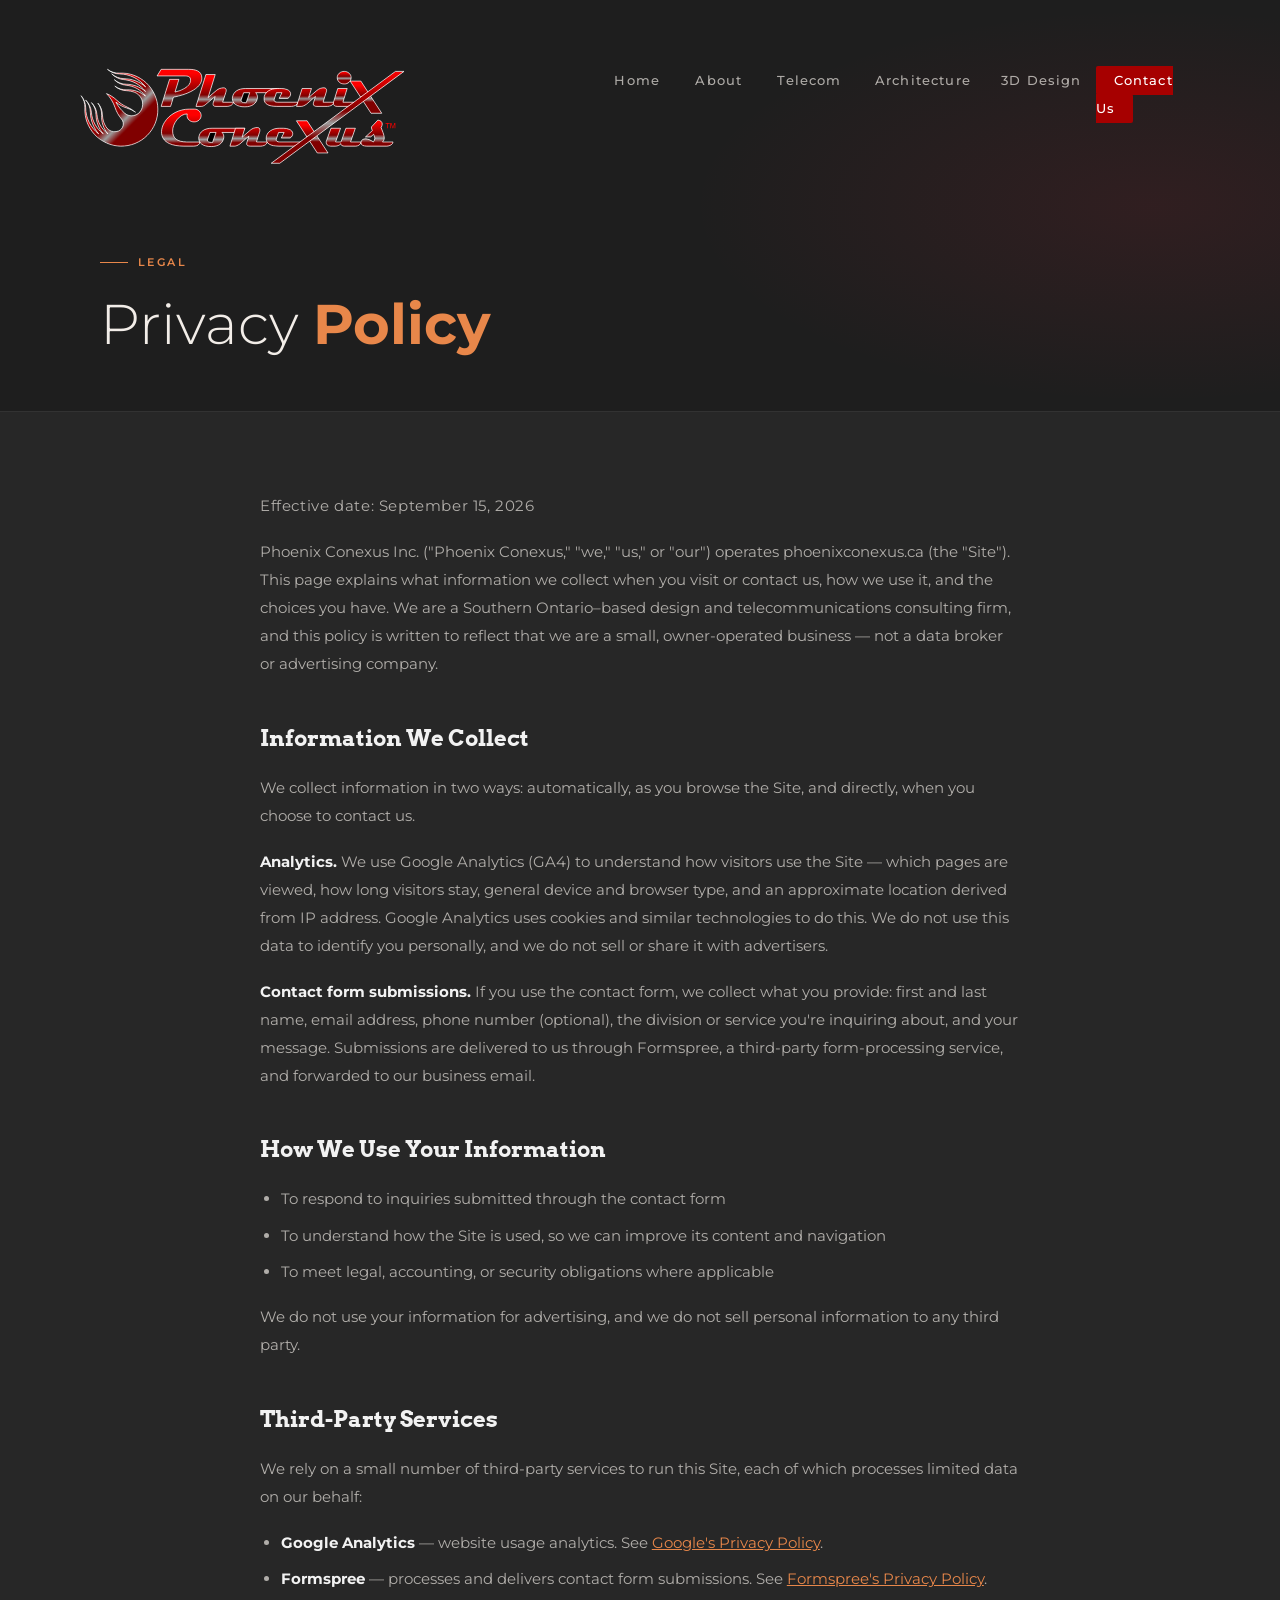
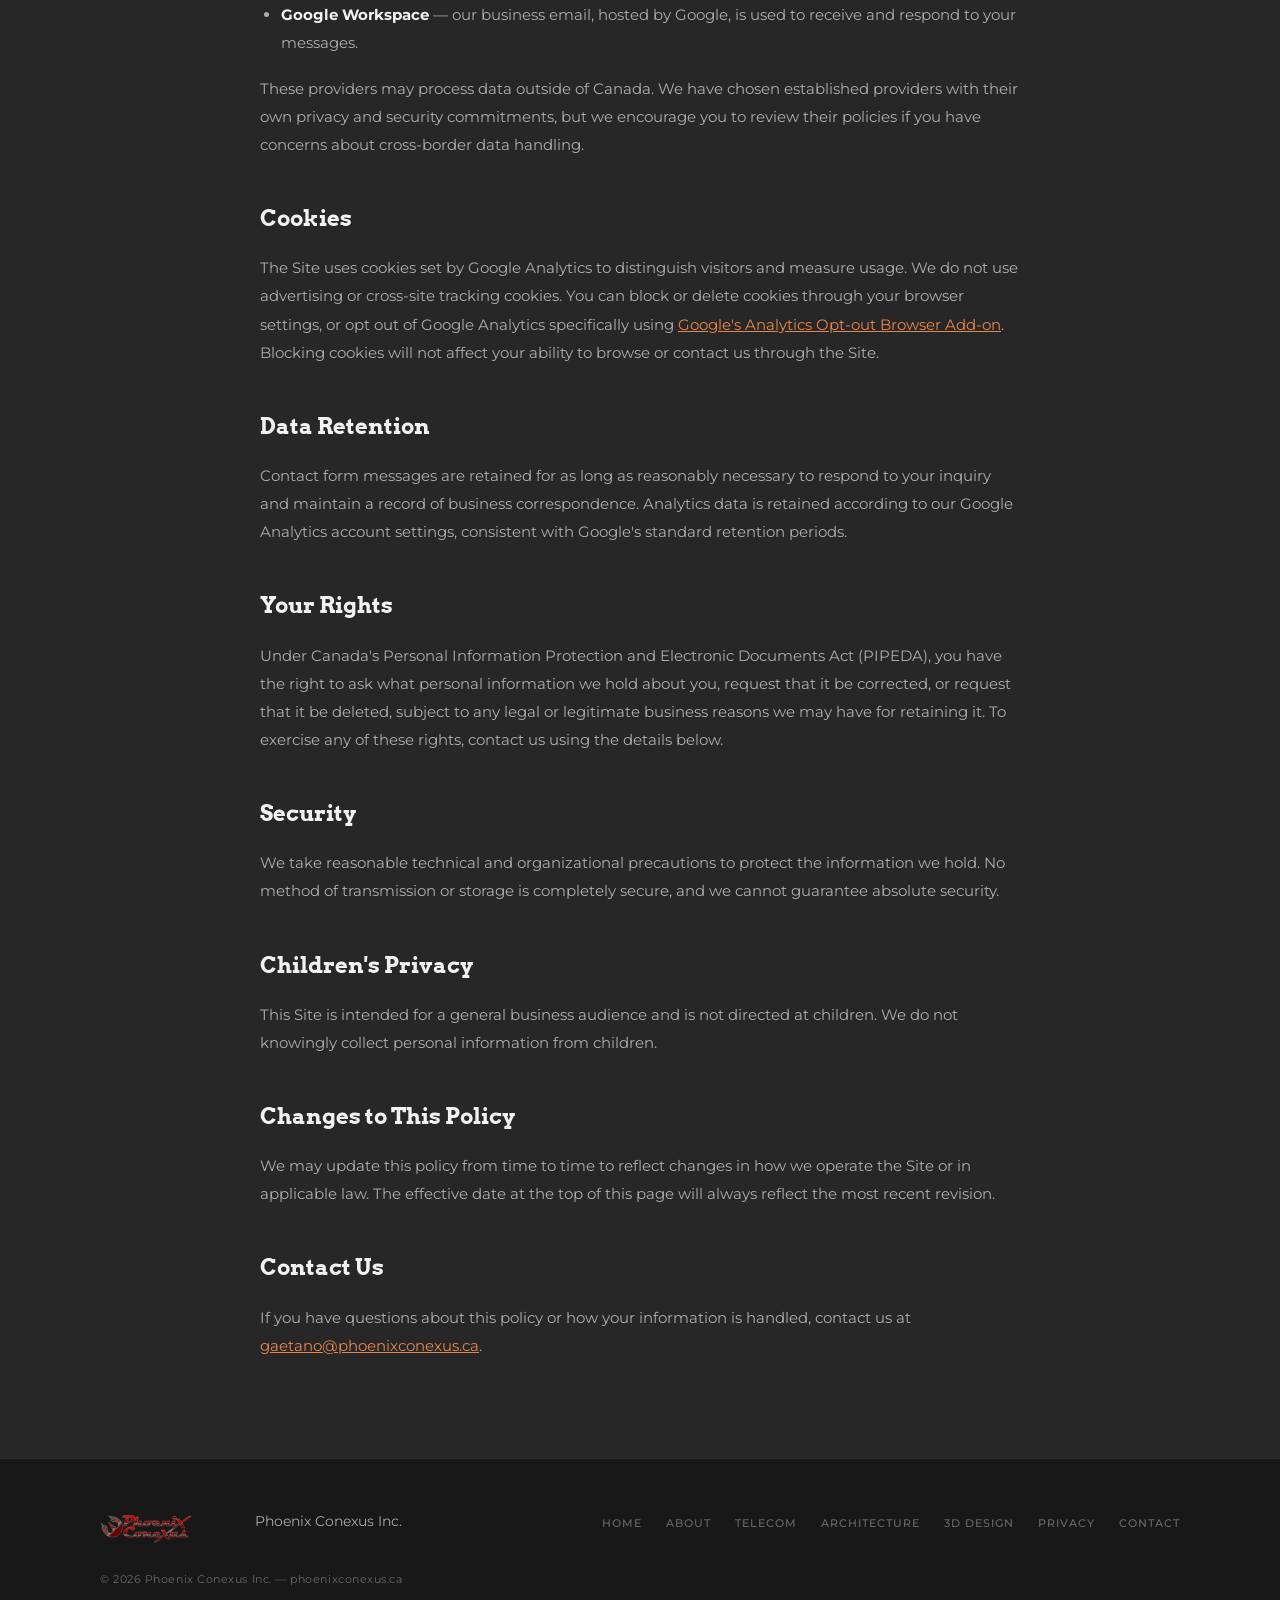
<file: privacy.html>
<!DOCTYPE html>
<html lang="en">
<head>
  <meta charset="UTF-8">
  <meta name="viewport" content="width=device-width, initial-scale=1.0">
  <title>Privacy Policy — Phoenix Conexus Inc.</title>
  <meta name="description" content="Privacy Policy for Phoenix Conexus Inc. — Design & Telecommunications Consulting based in Southern Ontario, Canada.">
  <link rel="canonical" href="https://phoenixconexus.ca/privacy">
  <!-- Open Graph -->
  <meta property="og:type"        content="website">
  <meta property="og:url"         content="https://phoenixconexus.ca/privacy">
  <meta property="og:title"       content="Privacy Policy — Phoenix Conexus Inc.">
  <meta property="og:description" content="Privacy Policy for Phoenix Conexus Inc. — Design & Telecommunications Consulting based in Southern Ontario, Canada.">
  <meta property="og:image"       content="https://phoenixconexus.ca/Graphics/Hero/office-window.jpg">
  <meta property="og:site_name"   content="Phoenix Conexus Inc.">
  <!-- Twitter Card -->
  <meta name="twitter:card"        content="summary_large_image">
  <meta name="twitter:title"       content="Privacy Policy — Phoenix Conexus Inc.">
  <meta name="twitter:description" content="Privacy Policy for Phoenix Conexus Inc. — Design & Telecommunications Consulting based in Southern Ontario, Canada.">
  <meta name="twitter:image"       content="https://phoenixconexus.ca/Graphics/Hero/office-window.jpg">
  <meta name="robots" content="index, follow">
  <link rel="icon" type="image/png" href="Graphics/Favicon_PhoenixConexus.png">
  <link rel="preconnect" href="https://fonts.googleapis.com">
  <link rel="preconnect" href="https://fonts.gstatic.com" crossorigin>
  <link rel="preload" href="https://fonts.googleapis.com/css2?family=Montserrat:wght@300;400;500;600;700&family=Arvo:ital,wght@0,400;0,700;1,400&display=swap" as="style" onload="this.onload=null;this.rel='stylesheet'">
<noscript><link href="https://fonts.googleapis.com/css2?family=Montserrat:wght@300;400;500;600;700&family=Arvo:ital,wght@0,400;0,700;1,400&display=swap" rel="stylesheet"></noscript>
  <link rel="stylesheet" href="style.css">
  <style>
    /* Nav overrides — matches other interior pages */
    .nav-inner { padding: 0; max-width: 100%; margin: 0; padding-left: var(--pad); padding-right: var(--pad); overflow: visible; }
    .nav-brand { margin-right: auto; }
    .nav-brand img { height: 168px; filter: brightness(1.2); }
    #nav.scrolled .nav-brand img { height: 94px; }
    #nav.scrolled { height: 104px; }
    :root { --nav-h: 188px; }
    .nav-links { gap: 0.5rem; margin-left: auto; }
    .nav-links a { font-size: 0.8rem; padding: 0.5rem 1.1rem; letter-spacing: 0.09em; }
    .footer-brand img { height: 47px; }

    /* Legal page typography */
    .legal-body { max-width: 760px; margin: 0 auto; }
    .legal-body h2 { font-family:'Arvo',serif; font-size:1.4rem; margin: 2.5rem 0 1rem; color: var(--fg,#f2f2f2); }
    .legal-body h2:first-child { margin-top: 0; }
    .legal-body p { font-family:'Montserrat',sans-serif; font-size:0.95rem; line-height:1.85; color: var(--muted,#b8b8b8); margin: 0 0 1.1rem; }
    .legal-body ul { margin: 0 0 1.1rem; padding-left: 1.3rem; }
    .legal-body li { font-family:'Montserrat',sans-serif; font-size:0.95rem; line-height:1.85; color: var(--muted,#b8b8b8); margin-bottom: 0.5rem; }
    .legal-body a { color: #e8874a; text-decoration: underline; }
    .legal-body strong { color: var(--fg,#f2f2f2); }
    .legal-updated { font-family:'Montserrat',sans-serif; font-size:0.82rem; color: var(--muted,#888); letter-spacing:0.04em; margin-bottom: 2.5rem; }
  </style>
  <script async src="https://www.googletagmanager.com/gtag/js?id=G-WYHHS49H1V"></script>
  <script>window.dataLayer=window.dataLayer||[];function gtag(){dataLayer.push(arguments);}gtag('js',new Date());gtag('config','G-WYHHS49H1V');</script>
</head>
<body>

<nav id="nav">
  <div class="nav-inner">
    <a href="index.html" class="nav-brand">
      <img src="Graphics/Logo_PhoenixConexus.svg" alt="Phoenix Conexus Inc.">
    </a>
    <ul class="nav-links" id="navLinks">
      <li><a href="index.html">Home</a></li>
      <li><a href="about.html">About</a></li>
      <li><a href="telecom.html">Telecom</a></li>
      <li><a href="architecture.html">Architecture</a></li>
      <li><a href="3d-design.html">3D Design</a></li>
      <li class="cta"><a href="contact.html">Contact Us</a></li>
    </ul>
    <button class="nav-burger" id="burger" aria-label="Menu"><span></span><span></span><span></span></button>
  </div>
</nav>

<div class="page-header">
  <div class="page-header-inner">
    <div class="label">Legal</div>
    <h1>Privacy <strong>Policy</strong></h1>
  </div>
</div>

<section class="section">
  <div class="section-inner">
    <div class="reveal legal-body">
      <p class="legal-updated">Effective date: September 15, 2026</p>

      <p>Phoenix Conexus Inc. ("Phoenix Conexus," "we," "us," or "our") operates phoenixconexus.ca (the "Site"). This page explains what information we collect when you visit or contact us, how we use it, and the choices you have. We are a Southern Ontario–based design and telecommunications consulting firm, and this policy is written to reflect that we are a small, owner-operated business — not a data broker or advertising company.</p>

      <h2>Information We Collect</h2>
      <p>We collect information in two ways: automatically, as you browse the Site, and directly, when you choose to contact us.</p>
      <p><strong>Analytics.</strong> We use Google Analytics (GA4) to understand how visitors use the Site — which pages are viewed, how long visitors stay, general device and browser type, and an approximate location derived from IP address. Google Analytics uses cookies and similar technologies to do this. We do not use this data to identify you personally, and we do not sell or share it with advertisers.</p>
      <p><strong>Contact form submissions.</strong> If you use the contact form, we collect what you provide: first and last name, email address, phone number (optional), the division or service you're inquiring about, and your message. Submissions are delivered to us through Formspree, a third-party form-processing service, and forwarded to our business email.</p>

      <h2>How We Use Your Information</h2>
      <ul>
        <li>To respond to inquiries submitted through the contact form</li>
        <li>To understand how the Site is used, so we can improve its content and navigation</li>
        <li>To meet legal, accounting, or security obligations where applicable</li>
      </ul>
      <p>We do not use your information for advertising, and we do not sell personal information to any third party.</p>

      <h2>Third-Party Services</h2>
      <p>We rely on a small number of third-party services to run this Site, each of which processes limited data on our behalf:</p>
      <ul>
        <li><strong>Google Analytics</strong> — website usage analytics. See <a href="https://policies.google.com/privacy" target="_blank" rel="noopener">Google's Privacy Policy</a>.</li>
        <li><strong>Formspree</strong> — processes and delivers contact form submissions. See <a href="https://formspree.io/legal/privacy-policy/" target="_blank" rel="noopener">Formspree's Privacy Policy</a>.</li>
        <li><strong>Google Workspace</strong> — our business email, hosted by Google, is used to receive and respond to your messages.</li>
      </ul>
      <p>These providers may process data outside of Canada. We have chosen established providers with their own privacy and security commitments, but we encourage you to review their policies if you have concerns about cross-border data handling.</p>

      <h2>Cookies</h2>
      <p>The Site uses cookies set by Google Analytics to distinguish visitors and measure usage. We do not use advertising or cross-site tracking cookies. You can block or delete cookies through your browser settings, or opt out of Google Analytics specifically using <a href="https://tools.google.com/dlpage/gaoptout" target="_blank" rel="noopener">Google's Analytics Opt-out Browser Add-on</a>. Blocking cookies will not affect your ability to browse or contact us through the Site.</p>

      <h2>Data Retention</h2>
      <p>Contact form messages are retained for as long as reasonably necessary to respond to your inquiry and maintain a record of business correspondence. Analytics data is retained according to our Google Analytics account settings, consistent with Google's standard retention periods.</p>

      <h2>Your Rights</h2>
      <p>Under Canada's Personal Information Protection and Electronic Documents Act (PIPEDA), you have the right to ask what personal information we hold about you, request that it be corrected, or request that it be deleted, subject to any legal or legitimate business reasons we may have for retaining it. To exercise any of these rights, contact us using the details below.</p>

      <h2>Security</h2>
      <p>We take reasonable technical and organizational precautions to protect the information we hold. No method of transmission or storage is completely secure, and we cannot guarantee absolute security.</p>

      <h2>Children's Privacy</h2>
      <p>This Site is intended for a general business audience and is not directed at children. We do not knowingly collect personal information from children.</p>

      <h2>Changes to This Policy</h2>
      <p>We may update this policy from time to time to reflect changes in how we operate the Site or in applicable law. The effective date at the top of this page will always reflect the most recent revision.</p>

      <h2>Contact Us</h2>
      <p>If you have questions about this policy or how your information is handled, contact us at <a href="mailto:gaetano@phoenixconexus.ca">gaetano@phoenixconexus.ca</a>.</p>
    </div>
  </div>
</section>

<footer>
  <div class="footer-inner">
    <div class="footer-brand">
      <img src="Graphics/Logo_PhoenixConexus.svg" alt="Phoenix Conexus Inc.">
      <span>Phoenix Conexus Inc.</span>
    </div>
    <ul class="footer-nav">
      <li><a href="index.html">Home</a></li>
      <li><a href="about.html">About</a></li>
      <li><a href="telecom.html">Telecom</a></li>
      <li><a href="architecture.html">Architecture</a></li>
      <li><a href="3d-design.html">3D Design</a></li>
      <li><a href="privacy.html">Privacy</a></li>
      <li><a href="contact.html">Contact</a></li>
    </ul>
    <p class="footer-copy">© 2026 Phoenix Conexus Inc. — phoenixconexus.ca</p>
  </div>
</footer>

<script>
  const nav = document.getElementById('nav');
  window.addEventListener('scroll', () => nav.classList.toggle('scrolled', scrollY > 40), {passive:true});
  document.getElementById('burger').addEventListener('click', () => document.getElementById('navLinks').classList.toggle('open'));
  const io = new IntersectionObserver((entries) => {
    entries.forEach((e,i) => { if(e.isIntersecting){ setTimeout(()=>e.target.classList.add('in'), i*70); io.unobserve(e.target); }});
  }, {threshold:0.08});
  document.querySelectorAll('.reveal').forEach(el => io.observe(el));
</script>
</body>
</html>
</file>
<file: style.css>
/* ═══════════════════════════════════════════════
   Phoenix Conexus Inc. — Shared Stylesheet v2
   Montserrat + Arvo | Dark industrial, refined
═══════════════════════════════════════════════ */

:root {
  --bg:        #272727;
  --bg-dark:   #1e1e1e;
  --bg-card:   #2f2f2f;
  --bg-deep:   #181818;
  --red:       #a60000;
  --red-dark:  #7a0000;
  --orange:    #e8874a;
  --text:      #f2ede8;
  --muted:     rgba(242,237,232,0.68);
  --subtle:    rgba(242,237,232,0.38);
  --border:    rgba(255,255,255,0.09);
  --nav-h:     188px;
  --max-w:     1080px;
  --pad:       6%;
}

*, *::before, *::after { box-sizing: border-box; margin: 0; padding: 0; }
html { scroll-behavior: smooth; }

body {
  background: var(--bg);
  color: var(--text);
  font-family: 'Arvo', Georgia, serif;
  font-size: 16px;
  line-height: 1.75;
  overflow-x: hidden;
  -webkit-font-smoothing: antialiased;
}

img { display: block; max-width: 100%; }
a   { text-decoration: none; color: inherit; }

/* ── TYPOGRAPHY ── */
.label {
  display: inline-flex;
  align-items: center;
  gap: 10px;
  font-family: 'Montserrat', sans-serif;
  font-size: 0.68rem;
  font-weight: 600;
  letter-spacing: 0.22em;
  text-transform: uppercase;
  color: var(--orange);
  margin-bottom: 0.85rem;
}
.label::before { content:''; width:28px; height:1px; background:var(--orange); flex-shrink:0; }

.heading {
  font-family: 'Montserrat', sans-serif;
  font-size: clamp(1.75rem, 3.5vw, 2.75rem);
  font-weight: 300;
  line-height: 1.18;
  letter-spacing: -0.01em;
}
.heading strong { font-weight: 700; }

.lead { font-size: 1rem; color: var(--muted); line-height: 1.85; max-width: 640px; }

/* ── BUTTONS ── */
.btn {
  display: inline-flex;
  align-items: center;
  gap: 8px;
  font-family: 'Montserrat', sans-serif;
  font-size: 0.75rem;
  font-weight: 600;
  letter-spacing: 0.12em;
  text-transform: uppercase;
  padding: 0.82rem 1.9rem;
  border-radius: 2px;
  transition: all 0.22s ease;
  cursor: pointer;
  border: 2px solid transparent;
  white-space: nowrap;
}
.btn-red   { background:var(--red);  color:#fff; border-color:var(--red); }
.btn-red:hover { background:transparent; color:var(--red); }
.btn-ghost { background:transparent; color:var(--text); border-color:rgba(255,255,255,0.28); }
.btn-ghost:hover { border-color:var(--orange); color:var(--orange); }
.btn-white { background:#fff; color:var(--red); border-color:#fff; }
.btn-white:hover { background:transparent; color:#fff; }

/* ── NAV ── */
#nav {
  position: fixed;
  top:0; left:0; right:0;
  height: var(--nav-h);
  z-index: 300;
  transition: height 0.35s, background 0.35s, box-shadow 0.35s;
}
#nav.scrolled {
  height: 104px;
  background: rgba(24,24,24,0.97);
  backdrop-filter: blur(14px);
  box-shadow: 0 1px 0 var(--border), 0 4px 28px rgba(0,0,0,0.35);
}
.nav-inner {
  height: 100%;
  max-width: 100%;
  margin: 0;
  padding: 0 var(--pad);
  display: flex;
  align-items: center;
  justify-content: space-between;
  overflow: visible;
}
.nav-brand { display:flex; align-items:center; gap:11px; color:var(--text); flex-shrink:0; margin-right:auto; }
.nav-brand img { height:168px; width:auto; object-fit:contain; transition:height 0.35s; filter:brightness(1.2); }
#nav.scrolled .nav-brand img { height:94px; }
.nav-brand-name {
  font-family: 'Montserrat', sans-serif;
  font-size: 1rem;
  font-weight: 400;
  letter-spacing: 0.03em;
  line-height: 1.25;
}
.nav-brand-name em {
  display: block;
  font-style: normal;
  font-size: 0.65rem;
  letter-spacing: 0.14em;
  color: var(--muted);
  text-transform: uppercase;
}
.nav-links { display:flex; align-items:center; list-style:none; gap:0.5rem; margin-left:auto; }
.nav-links a {
  font-family: 'Montserrat', sans-serif;
  font-size: 0.8rem;
  font-weight: 500;
  letter-spacing: 0.09em;
  padding: 0.5rem 1.1rem;
  color: var(--muted);
  border-radius: 2px;
  transition: color 0.2s;
  position: relative;
}
.nav-links a::after {
  content:'';
  position:absolute;
  bottom:-2px; left:0.85rem; right:0.85rem;
  height:1px;
  background:var(--orange);
  transform:scaleX(0);
  transition:transform 0.2s;
}
.nav-links a:hover,
.nav-links a.active { color:var(--text); }
.nav-links a.active::after,
.nav-links a:hover::after { transform:scaleX(1); }
.nav-links li.cta a { background:var(--red); color:#fff; padding:0.45rem 1.1rem; }
.nav-links li.cta a::after { display:none; }
.nav-links li.cta a:hover { background:var(--red-dark); }
.nav-burger { display:none; flex-direction:column; gap:5px; cursor:pointer; background:none; border:none; padding:5px; }
.nav-burger span { display:block; width:22px; height:2px; background:var(--text); border-radius:1px; transition:all 0.3s; }

/* ── PAGE HEADER ── */
.page-header {
  padding: calc(var(--nav-h) + 56px) var(--pad) 56px;
  background: var(--bg-dark);
  border-bottom: 1px solid var(--border);
  position: relative;
  overflow: hidden;
}
.page-header::before {
  content:'';
  position:absolute; inset:0;
  background:radial-gradient(ellipse 60% 80% at 90% 50%, rgba(211,32,52,0.1) 0%, transparent 60%);
}
.page-header-inner { max-width:var(--max-w); margin:0 auto; position:relative; }
.page-header h1 {
  font-family: 'Montserrat', sans-serif;
  font-size: clamp(2rem, 5vw, 3.5rem);
  font-weight: 300;
  line-height: 1.1;
  margin-top: 0.5rem;
}
.page-header h1 strong { font-weight:700; color:var(--orange); }

/* ── SECTIONS ── */
.section { padding:80px var(--pad); }
.section-inner { max-width:var(--max-w); margin:0 auto; }
.section-alt  { background:var(--bg-dark); }
.section-deep { background:var(--bg-deep); }

/* ── BELIEFS ── */
.beliefs-grid {
  display: grid;
  grid-template-columns: 1fr 1fr;
  border: 1px solid var(--border);
  margin-bottom: 0;
}
.belief {
  padding: 1.1rem 1.75rem;
  border-right: 1px solid var(--border);
  border-bottom: 1px solid var(--border);
  font-size: 0.92rem;
  color: var(--muted);
  line-height: 1.65;
  border-left: 3px solid transparent;
  transition: background 0.2s, border-left-color 0.2s;
}
.belief:nth-child(even) { border-right:none; }
.belief:nth-last-child(-n+2) { border-bottom:none; }
.belief:hover { background:rgba(255,255,255,0.025); border-left-color:var(--red); }
.belief strong { color:var(--text); }
.belief-tagline {
  margin-top: 1.25rem;
  padding: 1.1rem 1.75rem;
  border-left: 4px solid var(--red);
  background: rgba(211,32,52,0.06);
  font-family: 'Montserrat', sans-serif;
  font-size: 1rem;
  font-weight: 400;
  color: var(--orange);
}

/* ── SERVICE / DIVISION CARDS ── */
.services-grid { display:grid; grid-template-columns:repeat(3,1fr); gap:1.25rem; margin-top:2.5rem; }
.scard {
  display:block;
  background:var(--bg-card);
  border:1px solid var(--border);
  color:var(--text);
  transition:border-color 0.25s, transform 0.25s;
  position:relative;
  overflow:hidden;
}
.scard::after {
  content:'';
  position:absolute;
  bottom:0; left:0; right:0;
  height:2px;
  background:linear-gradient(90deg, var(--red), var(--orange));
  transform:scaleX(0);
  transform-origin:left;
  transition:transform 0.3s;
}
.scard:hover { border-color:rgba(211,32,52,0.3); transform:translateY(-4px); }
.scard:hover::after { transform:scaleX(1); }
.scard-img { aspect-ratio:16/9; overflow:hidden; background:var(--bg-deep); }
.scard-img img { width:100%; height:100%; object-fit:cover; transition:transform 0.4s; }
.scard:hover .scard-img img { transform:scale(1.04); }
.scard-body { padding:1.75rem 1.75rem 1.5rem; }
.scard-num { font-family:'Montserrat',sans-serif; font-size:0.62rem; font-weight:700; letter-spacing:0.22em; color:var(--red); margin-bottom:0.6rem; }
.scard-title { font-family:'Montserrat',sans-serif; font-size:1.05rem; font-weight:600; margin-bottom:0.6rem; }
.scard-desc { font-size:0.87rem; color:var(--muted); line-height:1.8; margin-bottom:1.25rem; }
.scard-link { font-family:'Montserrat',sans-serif; font-size:0.7rem; font-weight:600; letter-spacing:0.12em; text-transform:uppercase; color:var(--orange); display:inline-flex; align-items:center; gap:5px; transition:gap 0.2s; }
.scard:hover .scard-link { gap:9px; }

/* ── GALLERY SECTION ── */
.gallery-section { margin-bottom:3.5rem; }
.gallery-section:last-child { margin-bottom:0; }
.gallery-label {
  font-family: 'Montserrat', sans-serif;
  font-size: 0.78rem;
  font-weight: 600;
  letter-spacing: 0.14em;
  text-transform: uppercase;
  color: var(--text);
  padding-bottom: 0.85rem;
  border-bottom: 1px solid var(--border);
  margin-bottom: 1.25rem;
  display: flex;
  align-items: center;
  gap: 12px;
}
.gallery-label::before { content:''; width:20px; height:2px; background:var(--red); flex-shrink:0; }

.img-grid { display:grid; gap:0.75rem; }
.img-grid-2 { grid-template-columns:repeat(2,1fr); }
.img-grid-3 { grid-template-columns:repeat(3,1fr); }
.img-grid-4 { grid-template-columns:repeat(4,1fr); }
.img-grid-5 { grid-template-columns:repeat(5,1fr); }

.img-frame {
  overflow:hidden;
  background:var(--bg-deep);
  border:1px solid var(--border);
  aspect-ratio:4/3;
}
.img-frame.sq  { aspect-ratio:1/1; }
.img-frame.wd  { aspect-ratio:16/9; }
.img-frame.tal { aspect-ratio:3/4; }
.img-frame img { width:100%; height:100%; object-fit:cover; transition:transform 0.4s ease; }
.img-frame:hover img { transform:scale(1.05); }

/* ── TESTIMONIALS ── */
.tgrid { display:grid; grid-template-columns:repeat(2,1fr); gap:1.1rem; margin-top:2.5rem; }
.tcard { background:var(--bg-card); border:1px solid var(--border); padding:1.75rem 1.75rem 1.5rem; position:relative; }
.tcard-mark { position:absolute; top:1rem; right:1.5rem; font-family:Georgia,serif; font-size:3.5rem; line-height:1; color:var(--red); opacity:0.22; pointer-events:none; }
.tcard-body { font-size:0.88rem; color:var(--muted); line-height:1.85; font-style:italic; margin-bottom:1.25rem; }
.tcard-author { font-family:'Montserrat',sans-serif; font-size:0.7rem; font-weight:700; letter-spacing:0.12em; text-transform:uppercase; color:var(--orange); }

/* ── CLIENT LOGOS ── */
.logo-strip {
  display: flex;
  flex-wrap: wrap;
  gap: 1rem;
  align-items: center;
  justify-content: center;
  margin-top: 3rem;
  padding-top: 2.5rem;
  border-top: 1px solid var(--border);
}
.logo-strip img {
  height: 36px;
  width: auto;
  object-fit: contain;
  opacity: 0.75;
  transition: opacity 0.2s;
}
.logo-strip img:hover { opacity: 1; }

/* ── ABOUT GRID ── */
.about-grid { display:grid; grid-template-columns:1.1fr 1fr; gap:4rem; align-items:center; }
.about-body p { font-size:0.97rem; color:var(--muted); line-height:1.9; margin-bottom:1.1rem; }
.about-body p:last-child { margin-bottom:0; }
.about-body strong { color:var(--text); }
.stat-row { display:flex; gap:2.5rem; margin-top:2.5rem; padding-top:2rem; border-top:1px solid var(--border); flex-wrap:wrap; }
.stat-num { font-family:'Montserrat',sans-serif; font-size:2.2rem; font-weight:700; color:var(--red); line-height:1; }
.stat-lbl { font-family:'Montserrat',sans-serif; font-size:0.68rem; font-weight:500; letter-spacing:0.12em; text-transform:uppercase; color:var(--muted); margin-top:0.3rem; }
.about-img { position:relative; }
.about-img .img-frame { border:none; }
.about-img::before { content:''; position:absolute; top:-12px; right:-12px; width:60%; height:60%; border-top:2px solid var(--red); border-right:2px solid var(--red); pointer-events:none; z-index:1; }

/* ── CTA BAND ── */
.cta-band { padding:72px var(--pad); background:linear-gradient(135deg, var(--red) 0%, var(--red-dark) 100%); text-align:center; position:relative; overflow:hidden; }
.cta-band::before { content:''; position:absolute; inset:0; background-image:linear-gradient(rgba(255,255,255,0.035) 1px, transparent 1px),linear-gradient(90deg, rgba(255,255,255,0.035) 1px, transparent 1px); background-size:48px 48px; }
.cta-band-inner { position:relative; max-width:560px; margin:0 auto; }
.cta-band h2 { font-family:'Montserrat',sans-serif; font-size:clamp(1.5rem,3vw,2.2rem); font-weight:300; margin-bottom:0.85rem; }
.cta-band p { color:rgba(255,255,255,0.78); font-size:0.97rem; margin-bottom:2rem; }

/* ── CONTACT ── */
.contact-grid { display:grid; grid-template-columns:1fr 1.6fr; gap:4rem; margin-top:2.5rem; align-items:start; }
.contact-info-item { display:flex; gap:1rem; margin-bottom:1.5rem; align-items:flex-start; }
.contact-info-icon { width:36px; height:36px; background:rgba(211,32,52,0.12); border:1px solid rgba(211,32,52,0.25); border-radius:2px; display:flex; align-items:center; justify-content:center; font-size:0.85rem; flex-shrink:0; margin-top:2px; }
.contact-info-label { font-family:'Montserrat',sans-serif; font-size:0.68rem; font-weight:600; letter-spacing:0.14em; text-transform:uppercase; color:var(--orange); margin-bottom:0.2rem; }
.contact-info-value { font-size:0.9rem; color:var(--muted); }
.form-group { margin-bottom:1.25rem; }
.form-group label { display:block; font-family:'Montserrat',sans-serif; font-size:0.7rem; font-weight:600; letter-spacing:0.12em; text-transform:uppercase; color:var(--muted); margin-bottom:0.45rem; }
.form-group input,
.form-group textarea,
.form-group select { width:100%; background:var(--bg-dark); border:1px solid var(--border); border-radius:2px; padding:0.75rem 1rem; color:var(--text); font-family:'Arvo',serif; font-size:0.9rem; transition:border-color 0.2s; outline:none; }
.form-group input:focus,
.form-group textarea:focus,
.form-group select:focus { border-color:rgba(211,32,52,0.5); }
.form-group textarea { resize:vertical; min-height:130px; }
.form-row { display:grid; grid-template-columns:1fr 1fr; gap:1rem; }
.form-notice { background:rgba(211,32,52,0.08); border:1px solid rgba(211,32,52,0.2); border-left:4px solid var(--red); padding:1rem 1.25rem; font-size:0.85rem; color:var(--muted); margin-bottom:1.5rem; }

/* ── FOOTER ── */
footer { background:var(--bg-deep); border-top:1px solid var(--border); padding:2.5rem var(--pad); }
.footer-inner { max-width:var(--max-w); margin:0 auto; display:flex; align-items:center; justify-content:space-between; flex-wrap:wrap; gap:1.5rem; }
.footer-brand { display:flex; align-items:center; gap:10px; }
.footer-brand img { height:47px; }
.footer-brand span { font-family:'Montserrat',sans-serif; font-size:0.85rem; font-weight:400; color:var(--muted); }
.footer-nav { display:flex; gap:1.5rem; list-style:none; flex-wrap:wrap; }
.footer-nav a { font-family:'Montserrat',sans-serif; font-size:0.7rem; font-weight:500; letter-spacing:0.09em; text-transform:uppercase; color:var(--subtle); transition:color 0.2s; }
.footer-nav a:hover { color:var(--orange); }
.footer-copy { font-family:'Montserrat',sans-serif; font-size:0.68rem; color:var(--subtle); letter-spacing:0.05em; }

/* ── ANIMATIONS ── */
@keyframes fadeUp { from{opacity:0;transform:translateY(18px)} to{opacity:1;transform:translateY(0)} }
.reveal { opacity:0; transform:translateY(16px); transition:opacity 0.6s ease, transform 0.6s ease; }
.reveal.in { opacity:1; transform:translateY(0); }

/* ── RESPONSIVE ── */
@media (max-width:900px) {
  .services-grid  { grid-template-columns:1fr; }
  .about-grid     { grid-template-columns:1fr; }
  .contact-grid   { grid-template-columns:1fr; gap:2.5rem; }
  .img-grid-4     { grid-template-columns:repeat(2,1fr); }
  .img-grid-5     { grid-template-columns:repeat(3,1fr); }
  .img-grid-3     { grid-template-columns:repeat(2,1fr); }
}
@media (max-width:700px) {
  :root { --nav-h:66px; }
  .nav-links { display:none; position:absolute; top:var(--nav-h); left:0; right:0; background:var(--bg-deep); flex-direction:column; align-items:flex-start; padding:0.75rem var(--pad) 1.25rem; border-bottom:1px solid var(--border); gap:0; }
  .nav-links.open { display:flex; }
  .nav-links a { padding:0.6rem 0; }
  .nav-links li.cta { margin-top:0.5rem; }
  .nav-links li.cta a { padding:0.5rem 1rem; }
  .nav-burger { display:flex; }
  .tgrid { grid-template-columns:1fr; }
  .beliefs-grid { grid-template-columns:1fr; }
  .belief:nth-child(even) { border-right:1px solid var(--border); }
  .belief:nth-last-child(-n+2) { border-bottom:1px solid var(--border); }
  .belief:last-child { border-bottom:none; }
  .img-grid-2 { grid-template-columns:1fr; }
  .img-grid-3 { grid-template-columns:1fr; }
  .img-grid-4 { grid-template-columns:repeat(2,1fr); }
  .img-grid-5 { grid-template-columns:repeat(2,1fr); }
  .form-row { grid-template-columns:1fr; }
  .section { padding:56px var(--pad); }
  .footer-inner { flex-direction:column; align-items:flex-start; }
  .logo-strip img { height:28px; }
}

/* ── TESTIMONIAL FOOTER WITH LOGO ── */
.tcard-footer {
  display: flex;
  align-items: center;
  gap: 0.75rem;
  margin-top: 1.25rem;
}
.tcard-footer img {
  height: 24px;
  width: auto;
  object-fit: contain;
  opacity: 0.85;
  flex-shrink: 0;
}
.tcard-footer .tcard-author {
  font-family: 'Montserrat', sans-serif;
  font-size: 0.7rem;
  font-weight: 700;
  letter-spacing: 0.12em;
  text-transform: uppercase;
  color: var(--orange);
}

/* ── FOOTER SOCIAL ICONS ── */
.footer-social {
  display: flex;
  align-items: center;
  gap: 0.75rem;
}
.footer-social a {
  display: flex;
  align-items: center;
  justify-content: center;
  width: 34px;
  height: 34px;
  border-radius: 2px;
  border: 1px solid var(--border);
  color: var(--subtle);
  transition: color 0.2s, border-color 0.2s, background 0.2s;
}
.footer-social a:hover {
  color: var(--orange);
  border-color: var(--orange);
  background: rgba(232,135,74,0.08);
}

/* ── PAGE HERO (division pages) ── */
.page-hero {
  padding: calc(var(--nav-h) + 64px) var(--pad) 64px;
  background: var(--bg-dark);
  border-bottom: 1px solid var(--border);
  position: relative;
  overflow: hidden;
}
.page-hero::before {
  content: '';
  position: absolute; inset: 0;
  background: radial-gradient(ellipse 60% 80% at 88% 50%, rgba(166,0,0,0.12) 0%, transparent 60%);
  pointer-events: none;
}
.page-hero-inner {
  max-width: var(--max-w);
  margin: 0 auto;
  position: relative;
}
.page-hero-inner h1 {
  font-family: 'Montserrat', sans-serif;
  font-size: clamp(2.2rem, 5vw, 3.75rem);
  font-weight: 300;
  line-height: 1.1;
  margin-top: 0.5rem;
  margin-bottom: 1rem;
}
.page-hero-inner h1 strong { font-weight: 700; color: var(--orange); }
.page-hero-inner .lead { max-width: 620px; }

/* ── DIVISION GALLERY SECTIONS ── */
.div-section { padding: 72px var(--pad); }
.div-section.alt { background: var(--bg-dark); }
.div-section-inner { max-width: var(--max-w); margin: 0 auto; }
.div-section-inner h2 {
  font-family: 'Montserrat', sans-serif;
  font-size: clamp(1.25rem, 2.5vw, 1.75rem);
  font-weight: 600;
  margin-bottom: 0.5rem;
}
.div-section-inner .section-desc {
  font-size: 0.93rem;
  color: var(--muted);
  max-width: 640px;
  margin-bottom: 2rem;
  line-height: 1.8;
}

/* ── LIGHTBOX ── */
.lightbox {
  display: none;
  position: fixed;
  inset: 0;
  z-index: 900;
  background: rgba(0,0,0,0.92);
  align-items: center;
  justify-content: center;
  padding: 1rem;
}
.lightbox.open { display: flex; }
.lightbox-img-wrap {
  max-width: min(90vw, 1100px);
  max-height: 85vh;
  display: flex;
  align-items: center;
  justify-content: center;
}
.lightbox-img-wrap img {
  max-width: 100%;
  max-height: 85vh;
  object-fit: contain;
  border: 1px solid var(--border);
  display: block;
}
.lightbox-close {
  position: fixed;
  top: 1.25rem; right: 1.5rem;
  background: none; border: none;
  color: var(--text); font-size: 2.2rem;
  cursor: pointer; line-height: 1;
  opacity: 0.7; transition: opacity 0.2s;
  z-index: 910;
}
.lightbox-close:hover { opacity: 1; }
.lightbox-prev,
.lightbox-next {
  position: fixed;
  top: 50%; transform: translateY(-50%);
  background: rgba(39,39,39,0.85);
  border: 1px solid var(--border);
  color: var(--text);
  font-size: 1.4rem;
  width: 48px; height: 48px;
  display: flex; align-items: center; justify-content: center;
  cursor: pointer;
  border-radius: 2px;
  transition: background 0.2s, color 0.2s;
  z-index: 910;
}
.lightbox-prev { left: 1.25rem; }
.lightbox-next { right: 1.25rem; }
.lightbox-prev:hover,
.lightbox-next:hover { background: var(--red); border-color: var(--red); }
.lightbox-caption {
  position: fixed;
  bottom: 1.25rem; left: 50%; transform: translateX(-50%);
  font-family: 'Montserrat', sans-serif;
  font-size: 0.72rem;
  letter-spacing: 0.1em;
  color: var(--muted);
  white-space: nowrap;
  z-index: 910;
}

@media (max-width: 700px) {
  .lightbox-prev { left: 0.5rem; }
  .lightbox-next { right: 0.5rem; }
  .page-hero { padding: calc(var(--nav-h) + 40px) var(--pad) 40px; }
  .div-section { padding: 52px var(--pad); }
}
</file>
